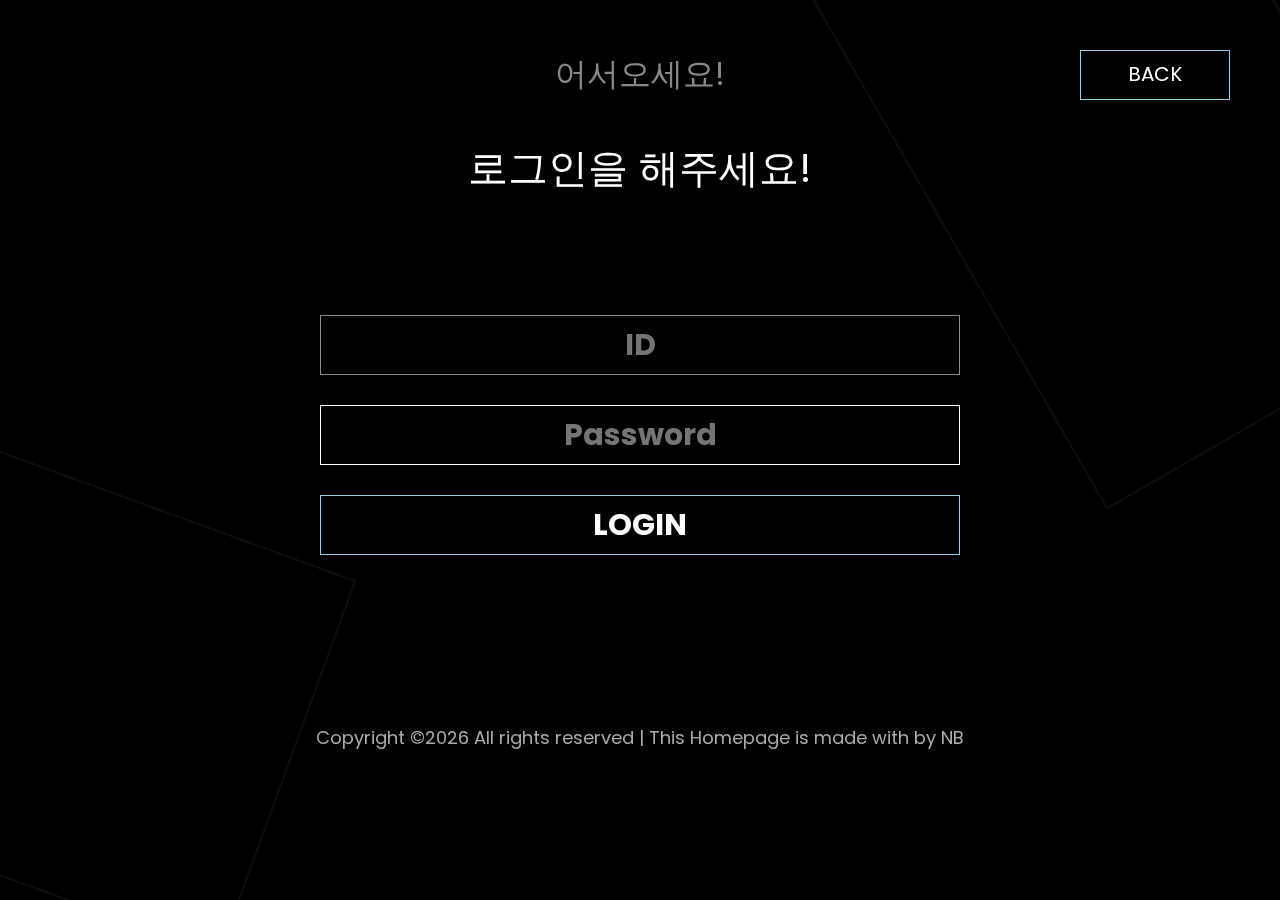
<file: templates/admin.html>
<!DOCTYPE html>
<html lnag="en">
<head>
	<title>I am NB</title>
	<meta charset="utf-8">

	<meta name="viewport" content="width=device-width, initial-scale=1, shrink-to-fit=no">
	<meta name="theme-color" content="#181818">
	
   	<meta name="apple-mobile-web-app-status-bar-style" content="black-translucent">
	<link rel="shortcut icon" href="../static/images/favicon.ico">
   	<link href="https://fonts.googleapis.com/css?family=Poppins:300,400,700" rel="stylesheet">	
   	<!-- 아이콘 -->
   	<link rel="stylesheet" href="https://use.fontawesome.com/releases/v5.8.2/css/all.css" integrity="sha384-oS3vJWv+0UjzBfQzYUhtDYW+Pj2yciDJxpsK1OYPAYjqT085Qq/1cq5FLXAZQ7Ay" crossorigin="anonymous">
   	<link rel="stylesheet" href="../static/css/open-iconic-bootstrap.min.css">
   	<link rel="stylesheet" href="../static/css/animate.css">
   	<link rel="stylesheet" href="../static/css/owl.carousel.min.css">
   	<link rel="stylesheet" href="../static/css/owl.theme.default.min.css">
   	<link rel="stylesheet" href="../static/css/magnific-popup.css">
   	<link rel="stylesheet" href="../static/css/aos.css">
   	<link rel="stylesheet" href="../static/css/ionicons.min.css">
   	<link rel="stylesheet" href="../static/css/bootstrap-datepicker.css">
   	<link rel="stylesheet" href="../static/css/jquery.timepicker.css">
   	<link rel="stylesheet" href="../static/css/flaticon.css">
   	<link rel="stylesheet" href="../static/css/icomoon.css">
   	<link rel="stylesheet" href="../static/css/style.css">
	<style>
		body {
			background-color: black;
		}
		.input_NB {
			position: relative;
			left: 50%;
			transform: translate(-50%, 0);
			font-size: 30px;
			font-weight: bold;
			margin: 15px;
			margin-left: 0;
			width: 50%;
			background-color: rgba(0,0,0,0);
			border: 1px solid white;
			height: 60px;
			color: white;
			text-align: center;
			transition: 0.6s;
		}
		.input_NB:focus {
			outline: none;
			border: 1px solid #8D8C90;
		}
		.submit_NB {
			cursor: pointer;
			border: 1px solid skyblue;
		}
		.submit_NB:hover {
			color: #0040FF;
		}
		.Copyright_NB {
			position: absolute;
			width: 100%;
			text-align: center;
			bottom: -200px;
			left: 50%;
			transform: translate(-50%, 0);
			color: #aaaaaa;
		}
		.NB_bar {
   			margin-top: 50px;
   			margin-bottom: 150px;
   			width: 100%;
   			height: 100px;
   			text-align: center;
   		}
   		.NB_logout {
   			position: absolute;
   			margin-right: 50px;
   			right: 0px;
   			top: 0px;
   			width: 150px;
   			height: 50px;
   			font-size: 20px;
   			color: white;
   			padding-top: 5px;
   			border: 1px solid skyblue;
   			background-color: rgba(0,0,0,0);
   		}
		@media screen and (max-width: 1024px) {
			.input_NB {
				position: relative;
				left: 50%;
				transform: translate(-50%, 0);
				font-size: 30px;
				font-weight: bold;
				margin: 15px;
				margin-left: 0px;
				width: 90%;
				background-color: rgba(0,0,0,0);
				border: 1px solid white;
				height: 60px;
				color: white;
				text-align: center;
				transition: 0.5s;
			}
			.NB_logout {
   				position: absolute;
   				right: 0px;
   				top: -40px;
   				width: 15%;
   				height: 9%;
   				margin: 2%;
   				text-align: center;
   				font-size: 20px;
   				color: white;
   				padding-top: 5px;
   				border: 1px solid skyblue;
   				background-color: rgba(0,0,0,0);
   			}
		}
	</style>
</head>
<body>
	<div class="NB_bar">
		<a href="/index" class="NB_logout">BACK</a>
		<h2 style="color: #888888">어서오세요!</h2><br><h1>로그인을 해주세요!</h1>
	</div>
	<form action="/login" method="POST">
		<input type="text" name="ID" class="input_NB" placeholder="ID" autofocus required autocomplete="off">
		<br>
		<input type="password" name="PW" class="input_NB" placeholder="Password" required>
		<br>
		<input type="submit" class="input_NB submit_NB" value="LOGIN">
	</form>
	<p class="Copyright_NB">Copyright &copy;<script>document.write(new Date().getFullYear());</script> All rights reserved | This Homepage is made with by NB</p>


	<script src="../static/js/jquery.min.js"></script>
   	<script src="../static/js/jquery-migrate-3.0.1.min.js"></script>
   	<!--NB JS-->
   	<script src="../static/js/NB.js"></script>
   	<!--OTHERS-->
   	<script src="../static/js/popper.min.js"></script>
   	<script src="../static/js/bootstrap.min.js"></script>
   	<script src="../static/js/jquery.easing.1.3.js"></script>
   	<script src="../static/js/jquery.waypoints.min.js"></script>
   	<script src="../static/js/jquery.stellar.min.js"></script>
   	<script src="../static/js/owl.carousel.min.js"></script>
   	<script src="../static/js/jquery.magnific-popup.min.js"></script>
   	<script src="../static/js/aos.js"></script>
   	<script src="../static/js/jquery.animateNumber.min.js"></script>
   	<script src="../static/js/scrollax.min.js"></script>
   	<script src="../static/js/bootstrap-datepicker.js"></script>
   	<script src="../static/js/jquery.timepicker.min.js"></script>
   	<script src="../static/js/main.js"></script>
</body>
</html>
</file>
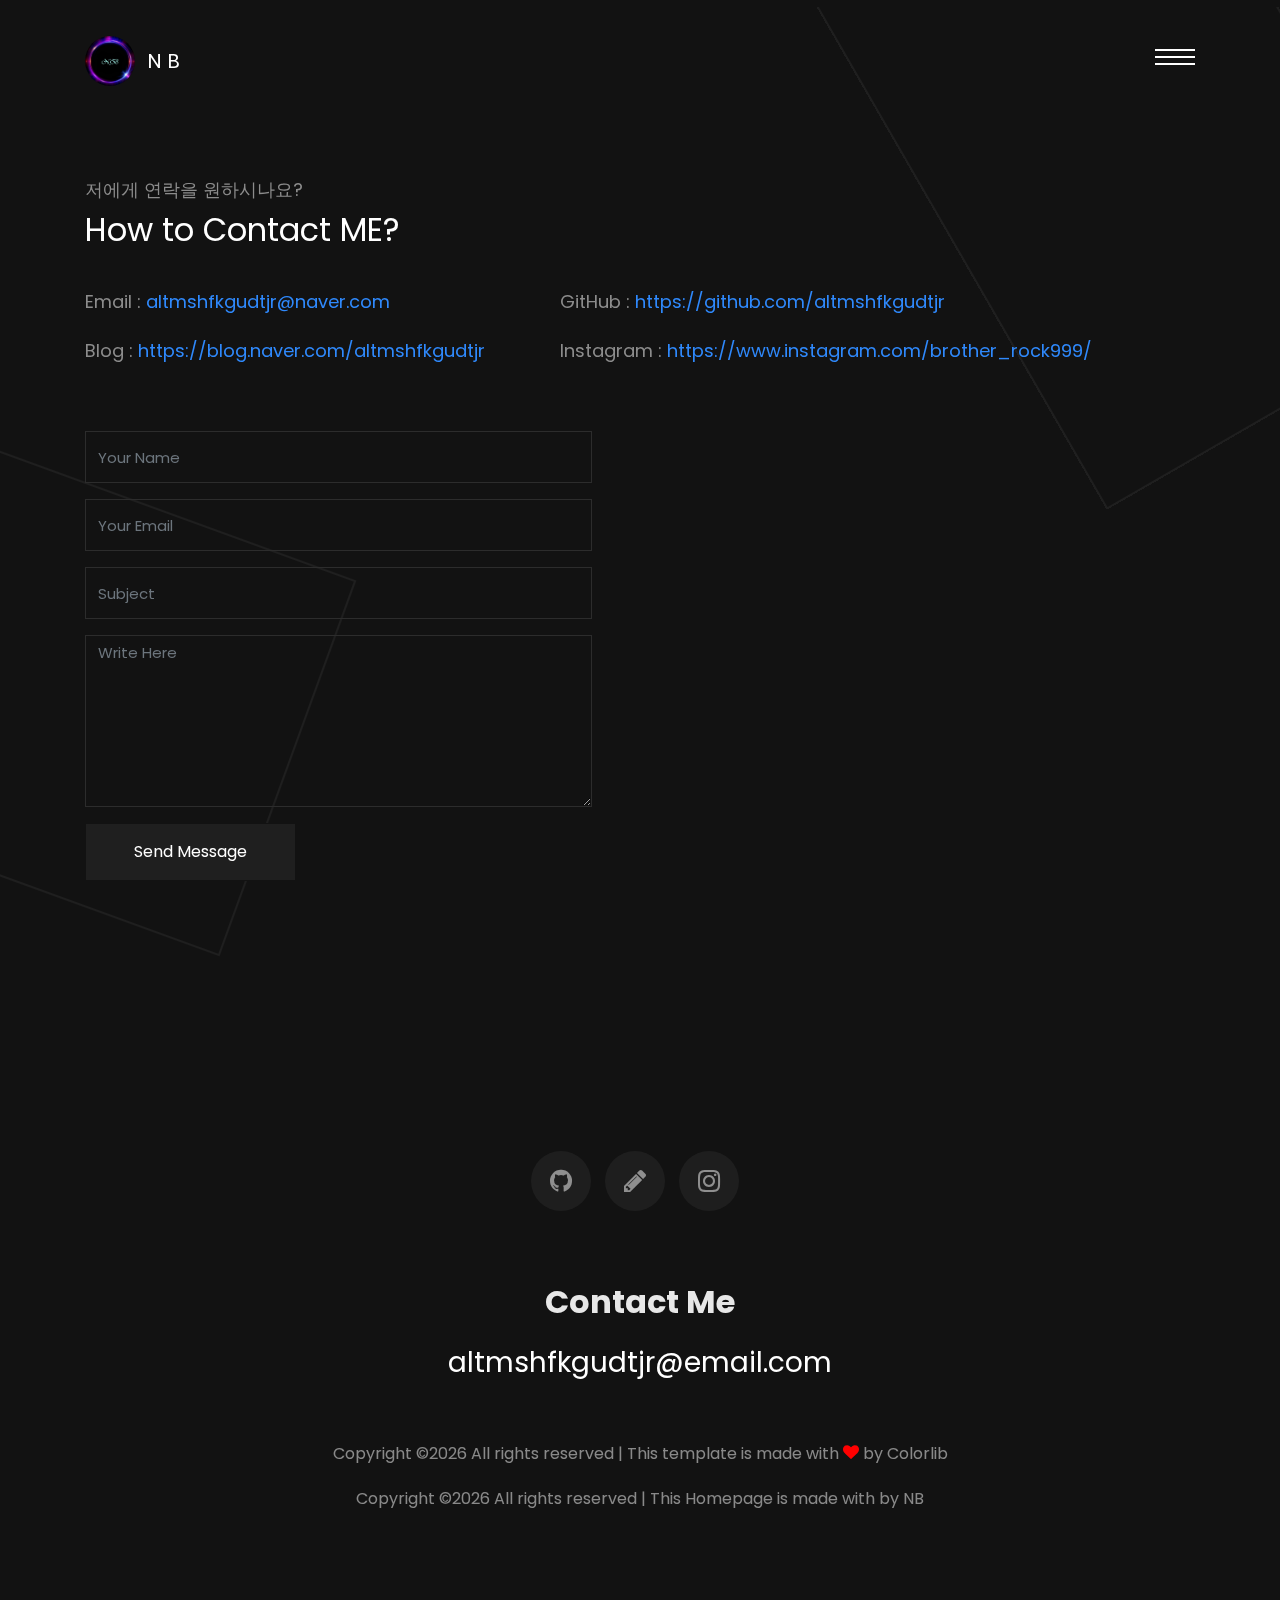
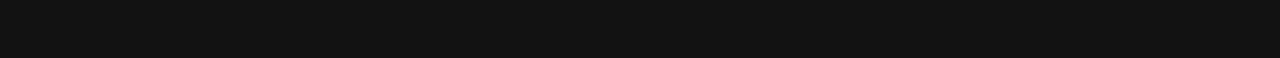
<file: templates/contact.html>
<!DOCTYPE html>
<html lang="en">
  <head>
    <title>I am NB</title>
    <meta charset="utf-8">
    <meta name="viewport" content="width=device-width, initial-scale=1, shrink-to-fit=no">

    <meta name="theme-color" content="#181818">
    <meta name="apple-mobile-web-app-status-bar-style" content="black-translucent">
    
    <link rel="shortcut icon" href="../static/images/favicon.ico">
    <link href="https://fonts.googleapis.com/css?family=Poppins:300,400,700" rel="stylesheet">
    <!-- 아이콘 -->
    <link rel="stylesheet" href="https://use.fontawesome.com/releases/v5.8.2/css/all.css" integrity="sha384-oS3vJWv+0UjzBfQzYUhtDYW+Pj2yciDJxpsK1OYPAYjqT085Qq/1cq5FLXAZQ7Ay" crossorigin="anonymous">

    <link rel="stylesheet" href="../static/css/open-iconic-bootstrap.min.css">
    <link rel="stylesheet" href="../static/css/animate.css">
    
    <link rel="stylesheet" href="../static/css/owl.carousel.min.css">
    <link rel="stylesheet" href="../static/css/owl.theme.default.min.css">
    <link rel="stylesheet" href="../static/css/magnific-popup.css">

    <link rel="stylesheet" href="../static/css/aos.css">

    <link rel="stylesheet" href="../static/css/ionicons.min.css">

    <link rel="stylesheet" href="../static/css/bootstrap-datepicker.css">
    <link rel="stylesheet" href="../static/css/jquery.timepicker.css">

    
    <link rel="stylesheet" href="../static/css/flaticon.css">
    <link rel="stylesheet" href="../static/css/icomoon.css">
    <link rel="stylesheet" href="../static/css/style.css">
  </head>
  <body>

    <div class="KW_progressContainer">
      <div class="KW_progressBar">

      </div>
    </div>
    <div class="page">
    <nav id="colorlib-main-nav" role="navigation">
      <a href="#" class="js-colorlib-nav-toggle colorlib-nav-toggle active"><i></i></a>
      <div class="js-fullheight colorlib-table">
      	<div class="img" style="background-image: url(../static/images/author-2.jpg);"></div>
        <div class="colorlib-table-cell js-fullheight">
          <div class="row no-gutters">
            <div class="col-md-12 text-center">
              <h1 class="mb-4"><a href="/index" class="logo">NB</a></h1>
              <ul>
                <li><a href="/index"><span><small>01</small>Home</span></a></li>
                <li><a href="/about"><span><small>02</small>Resume</span></a></li>
                <li><a href="/services"><span><small>03</small>Services</span></a></li>
                <li><a href="/portfolio"><span><small>04</small>Portfolio</span></a></li>
                <li class="active"><a href="/contact"><span><small>05</small>Contact</span></a></li>
              </ul>
            </div>
          </div>
        </div>
      </div>
    </nav>
    
    <div id="colorlib-page">
      <header>
        <div class="container">
          <div class="row">
            <div class="col-md-12">
              <div class="colorlib-navbar-brand">
                <a class="colorlib-logo" href="/index"><span class="logo-img" style="background-image: url(../static/images/person_1.jpg);"></span>NB</a>
              </div>
              <a href="#" class="js-colorlib-nav-toggle colorlib-nav-toggle"><i></i></a>
            </div>
          </div>
        </div>
      </header>

      <section class="ftco-section contact-section">
        <div class="container mt-5">
          <div class="row d-flex mb-5 contact-info">
            <div class="col-md-12 mb-4">
              <span>저에게 연락을 원하시나요?</span>
              <h2>How to Contact ME?</h2>
            </div>
            <div class="w-100"></div>
            <div class="col-md-5">
              <p><span>Email : </span> <a href="mailto:altmshfkgudtjr@naver.com" target="_blank">altmshfkgudtjr@naver.com</a></p>
            </div>
            <div class="col-md-5">
              <p><span>GitHub : </span> <a href="https://github.com/altmshfkgudtjr" target="_blank">https://github.com/altmshfkgudtjr</a></p>
            </div>
            <div class="col-md-5">
              <p><span>Blog : </span> <a href="https://blog.naver.com/altmshfkgudtjr" target="_blank">https://blog.naver.com/altmshfkgudtjr</a></p>
            </div>
            <div class="col-md-6">
              <p><span>Instagram : </span> <a href="https://www.instagram.com/brother_rock999/" target="_blank">https://www.instagram.com/brother_rock999/</a></p>
            </div>
          </div>
          <div class="row block-9">
            <div class="col-md-6 pr-md-5">
              <form>
                <div class="form-group">
                  <input type="text" class="form-control" placeholder="Your Name">
                </div>
                <div class="form-group">
                  <input type="text" class="form-control" placeholder="Your Email">
                </div>
                <div class="form-group">
                  <input type="text" class="form-control" placeholder="Subject" id="send_message_title">
                </div>
                <div class="form-group">
                  <textarea name="body" cols="30" rows="7" class="form-control" placeholder="Write Here" id="send_message_body"></textarea>
                </div>
                <div class="form-group">
                  <input type="submit" value="Send Message" class="btn btn-primary py-3 px-5" onclick="modakbul_git_mail();">
                </div>
              </form>
            
            </div>
          </div>
        </div>
      </section>
      
      <footer class="ftco-footer ftco-bg-dark ftco-section">
        <div class="container">
          <div class="row mb-5 justify-content-center">
            <div class="col-md-5 text-center">
              <div class="ftco-footer-widget mb-5">
                <ul class="ftco-footer-social list-unstyled">
                  <li><a href="https://github.com/altmshfkgudtjr" target="_blank"><span class="icon-github"></span></a></li>
                  <li><a href="https://blog.naver.com/altmshfkgudtjr" target="_blank"><span class="icon-pencil"></span></a></li>
                  <li><a href="https://www.instagram.com/brother_rock999/" target="_blank"><span class="icon-instagram"></span></a></li>
                </ul>
              </div>
              <div class="ftco-footer-widget">
                <h2 class="mb-3">Contact Me</h2>
                <p class="h3 email"><a href="#">altmshfkgudtjr@email.com</a></p>
              </div>
            </div>
          </div>
          <div class="row">
            <div class="col-md-12 text-center">

              <p><!-- Link back to Colorlib can't be removed. Template is licensed under CC BY 3.0. -->
      Copyright &copy;<script>document.write(new Date().getFullYear());</script> All rights reserved | This template is made with <i class="icon-heart" aria-hidden="true" style="color: red;"></i> by <a href="https://colorlib.com" target="_blank">Colorlib</a>
      <!-- Link back to Colorlib can't be removed. Template is licensed under CC BY 3.0. --></p>
      <p><!-- Link back to Colorlib can't be removed. Template is licensed under CC BY 3.0. -->
      Copyright &copy;<script>document.write(new Date().getFullYear());</script> All rights reserved | This Homepage is made with by NB
      <!-- Link back to Colorlib can't be removed. Template is licensed under CC BY 3.0. --></p>
            </div>
          </div>
        </div>
      </footer>

      <!-- loader -->
      <div id="ftco-loader" class="show fullscreen"><svg class="circular" width="48px" height="48px"><circle class="path-bg" cx="24" cy="24" r="22" fill="none" stroke-width="4" stroke="#eeeeee"/><circle class="path" cx="24" cy="24" r="22" fill="none" stroke-width="4" stroke-miterlimit="10" stroke="#F96D00"/></svg></div>

      </div>

    </div>


    <script src="../static/js/jquery.min.js"></script>
    <script src="../static/js/jquery-migrate-3.0.1.min.js"></script>
    <!--NB JS-->
    <script src="../static/js/NB.js"></script>
    <!--OTHERS-->
    <script src="../static/js/popper.min.js"></script>
    <script src="../static/js/bootstrap.min.js"></script>
    <script src="../static/js/jquery.easing.1.3.js"></script>
    <script src="../static/js/jquery.waypoints.min.js"></script>
    <script src="../static/js/jquery.stellar.min.js"></script>
    <script src="../static/js/owl.carousel.min.js"></script>
    <script src="../static/js/jquery.magnific-popup.min.js"></script>
    <script src="../static/js/aos.js"></script>
    <script src="../static/js/jquery.animateNumber.min.js"></script>
    <script src="../static/js/scrollax.min.js"></script>
    <script src="../static/js/bootstrap-datepicker.js"></script>
    <script src="../static/js/jquery.timepicker.min.js"></script>
    <script src="../static/js/main.js"></script>
    <script>
      //send_message
      //Send mail function
      function modakbul_git_mail() {
        let title = $('#send_message_title').val();
        let body = $('#send_message_body').val();
        window.open('mailto:altmshfkgudtjr@naver.com?subject='+title+'&body='+body);
        //window.open('mailto:shin10256@gmail.com');
      }
    </script>
  </body>
</html>
</file>
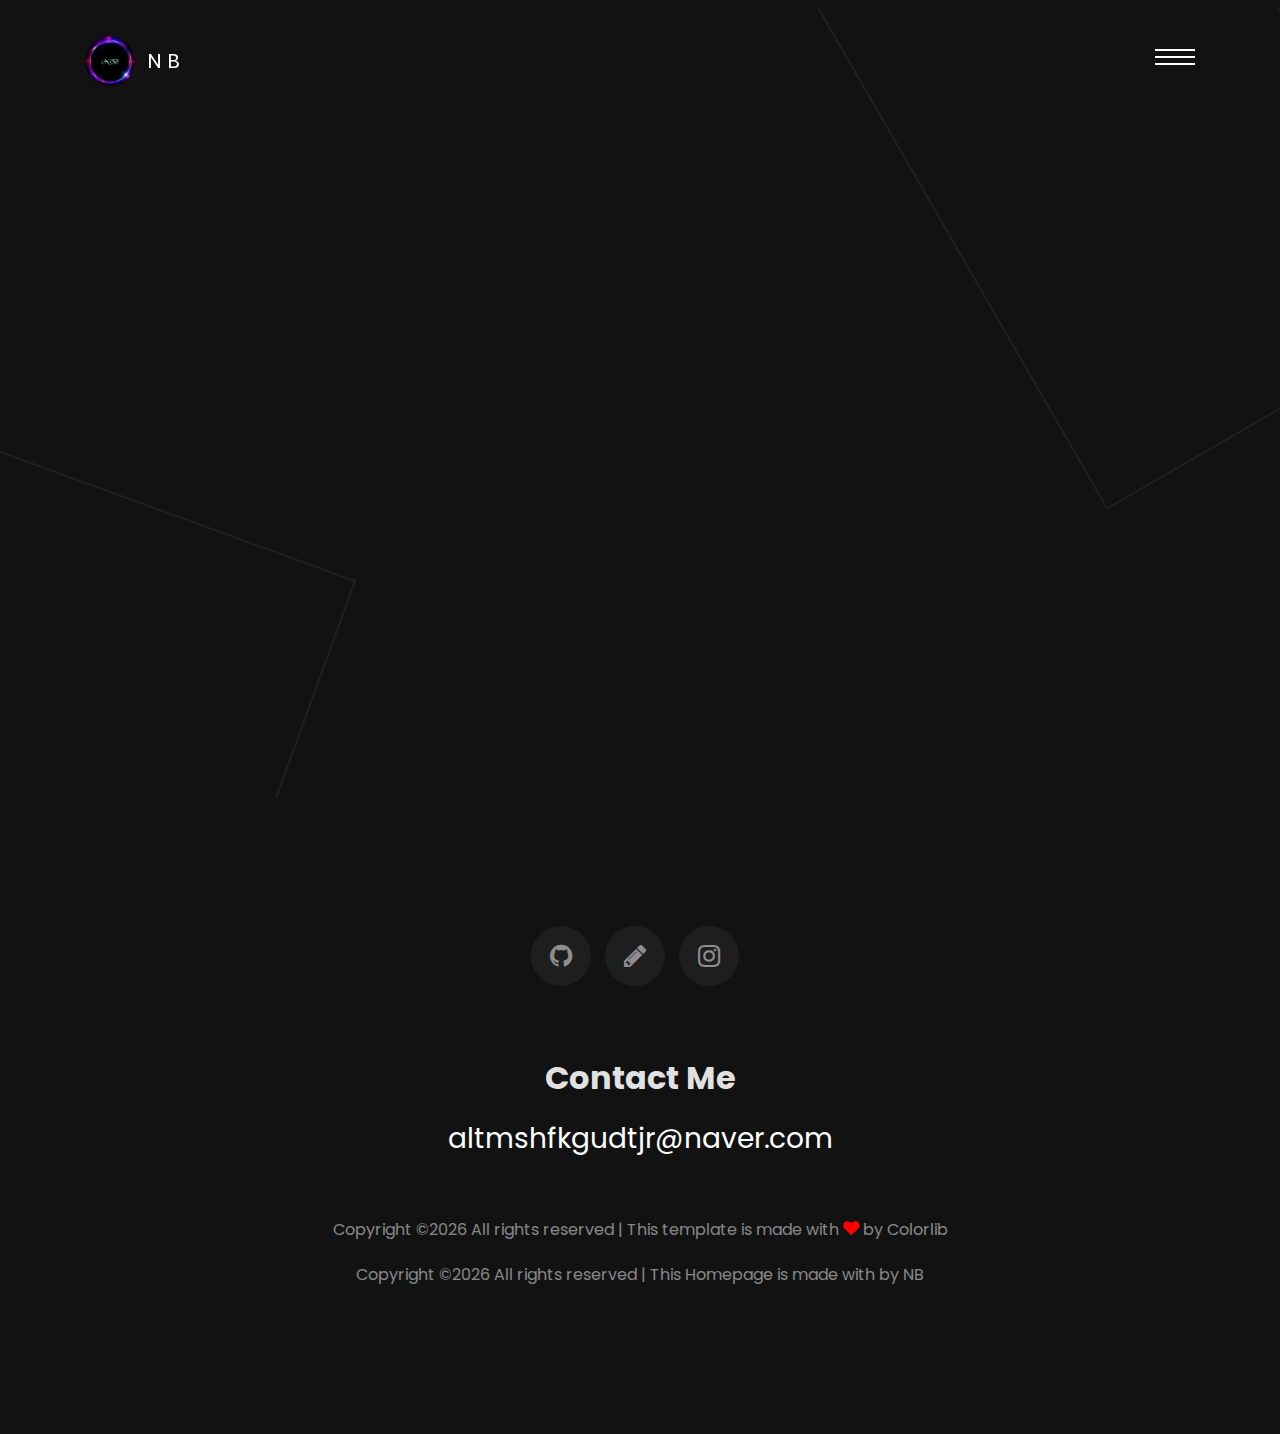
<file: templates/services.html>
<!DOCTYPE html>
<html lang="en">
  <head>
    <title>I am NB</title>
    <meta charset="utf-8">
    <meta name="viewport" content="width=device-width, initial-scale=1, shrink-to-fit=no">

    <meta name="theme-color" content="#181818">
    <meta name="apple-mobile-web-app-status-bar-style" content="black-translucent">
    
    <link rel="shortcut icon" href="../static/images/favicon.ico">
    <link href="https://fonts.googleapis.com/css?family=Poppins:300,400,700" rel="stylesheet">
    <!-- 아이콘 -->
    <link rel="stylesheet" href="https://use.fontawesome.com/releases/v5.8.2/css/all.css" integrity="sha384-oS3vJWv+0UjzBfQzYUhtDYW+Pj2yciDJxpsK1OYPAYjqT085Qq/1cq5FLXAZQ7Ay" crossorigin="anonymous">

    <link rel="stylesheet" href="../static/css/open-iconic-bootstrap.min.css">
    <link rel="stylesheet" href="../static/css/animate.css">
    
    <link rel="stylesheet" href="../static/css/owl.carousel.min.css">
    <link rel="stylesheet" href="../static/css/owl.theme.default.min.css">
    <link rel="stylesheet" href="../static/css/magnific-popup.css">

    <link rel="stylesheet" href="../static/css/aos.css">

    <link rel="stylesheet" href="../static/css/ionicons.min.css">

    <link rel="stylesheet" href="../static/css/bootstrap-datepicker.css">
    <link rel="stylesheet" href="../static/css/jquery.timepicker.css">

    
    <link rel="stylesheet" href="../static/css/flaticon.css">
    <link rel="stylesheet" href="../static/css/icomoon.css">
    <link rel="stylesheet" href="../static/css/style.css">
  </head>
  <body>

    <div class="KW_progressContainer">
      <div class="KW_progressBar">
      </div>
    </div>
    <div class="page">
    <nav id="colorlib-main-nav" role="navigation">
      <a href="#" class="js-colorlib-nav-toggle colorlib-nav-toggle active"><i></i></a>
      <div class="js-fullheight colorlib-table">
      	<div class="img" style="background-image: url(../static/images/author-2.jpg);"></div>
        <div class="colorlib-table-cell js-fullheight">
          <div class="row no-gutters">
            <div class="col-md-12 text-center">
              <h1 class="mb-4"><a href="/index" class="logo">NB</a></h1>
              <ul>
                <li><a href="/index"><span><small>01</small>Home</span></a></li>
                <li><a href="/about"><span><small>02</small>Resume</span></a></li>
                <li class="active"><a href="/services"><span><small>03</small>Services</span></a></li>
                <li><a href="/portfolio"><span><small>04</small>Portfolio</span></a></li>
                <li><a href="/contact"><span><small>05</small>Contact</span></a></li>
              </ul>
            </div>
          </div>
        </div>
      </div>
    </nav>
    
    <div id="colorlib-page">
      <header>
        <div class="container">
          <div class="row">
            <div class="col-md-12">
              <div class="colorlib-navbar-brand">
                <a class="colorlib-logo" href="/index"><span class="logo-img" style="background-image: url(../static/images/person_1.jpg);"></span>NB</a>
              </div>
              <a href="#" class="js-colorlib-nav-toggle colorlib-nav-toggle"><i></i></a>
            </div>
          </div>
        </div>
      </header>

      <section class="ftco-section">
        <div class="container mt-5">
          <div class="row justify-content-center mb-5 pb-5">
            <div class="col-md-7 text-center heading-section ftco-animate">
              <span>어떤 일을 할까요?</span>
              <h2>My services</h2>
            </div>
          </div>
          <div class="row">
            <div class="col-md-4 d-flex align-self-stretch ftco-animate">
              <div class="media block-6 services p-3 py-4 d-block text-center">
                <div class="icon mb-3"><span class="icon-android"></span></div>
                <div class="media-body">
                  <h3 class="heading">Kotlin</h3>
                  <h3 class="heading">Android App Programming</h3>
                  <h3 class="heading">Mobile App design</h3>
                </div>
              </div>      
            </div>
            <div class="col-md-4 d-flex align-self-stretch ftco-animate">
              <div class="media block-6 services p-3 py-4 d-block text-center">
                <div class="icon mb-3"><span class="icon-gears"></span></div>
                <div class="media-body">
                  <h3 class="heading">Python</h3>
                  <h3 class="heading">Make Web Crawler</h3>
                  <h3 class="heading">BS/Selenium</h3>
                </div>
              </div>      
            </div>
            <div class="col-md-4 d-flex align-self-stretch ftco-animate">
              <div class="media block-6 services p-3 py-4 d-block text-center">
                <div class="icon mb-3"><span class="icon-code"></span></div>
                <div class="media-body">
                  <h3 class="heading">HTML/CSS</h3>
                  <h3 class="heading">Front-End Programming</h3>
                  <h3 class="heading">Reactive Web Design</h3>
                </div>
              </div>    
            </div>
          </div>
        </div>
      </section>
      
      <footer class="ftco-footer ftco-bg-dark ftco-section">
        <div class="container">
          <div class="row mb-5 justify-content-center">
            <div class="col-md-5 text-center">
              <div class="ftco-footer-widget mb-5">
                <ul class="ftco-footer-social list-unstyled">
                  <li><a href="https://github.com/altmshfkgudtjr" target="_blank"><span class="icon-github"></span></a></li>
                  <li><a href="https://blog.naver.com/altmshfkgudtjr" target="_blank"><span class="icon-pencil"></span></a></li>
                  <li><a href="https://www.instagram.com/brother_rock999/" target="_blank"><span class="icon-instagram"></span></a></li>
                </ul>
              </div>
              <div class="ftco-footer-widget">
                <h2 class="mb-3">Contact Me</h2>
                <p class="h3 email"><a href="/contact">altmshfkgudtjr@naver.com</a></p>
              </div>
            </div>
          </div>
          <div class="row">
            <div class="col-md-12 text-center">

              <p><!-- Link back to Colorlib can't be removed. Template is licensed under CC BY 3.0. -->
      Copyright &copy;<script>document.write(new Date().getFullYear());</script> All rights reserved | This template is made with <i class="icon-heart" aria-hidden="true" style="color: red;"></i> by <a href="https://colorlib.com" target="_blank">Colorlib</a>
      <!-- Link back to Colorlib can't be removed. Template is licensed under CC BY 3.0. --></p>
      <p><!-- Link back to Colorlib can't be removed. Template is licensed under CC BY 3.0. -->
      Copyright &copy;<script>document.write(new Date().getFullYear());</script> All rights reserved | This Homepage is made with by NB
      <!-- Link back to Colorlib can't be removed. Template is licensed under CC BY 3.0. --></p>
            </div>
          </div>
        </div>
      </footer>

      <!-- loader -->
      <div id="ftco-loader" class="show fullscreen"><svg class="circular" width="48px" height="48px"><circle class="path-bg" cx="24" cy="24" r="22" fill="none" stroke-width="4" stroke="#eeeeee"/><circle class="path" cx="24" cy="24" r="22" fill="none" stroke-width="4" stroke-miterlimit="10" stroke="#F96D00"/></svg></div>

      </div>

    </div>


    <script src="../static/js/jquery.min.js"></script>
    <script src="../static/js/jquery-migrate-3.0.1.min.js"></script>
    <!--NB JS-->
    <script src="../static/js/NB.js"></script>
    <!--OTHERS-->
    <script src="../static/js/popper.min.js"></script>
    <script src="../static/js/bootstrap.min.js"></script>
    <script src="../static/js/jquery.easing.1.3.js"></script>
    <script src="../static/js/jquery.waypoints.min.js"></script>
    <script src="../static/js/jquery.stellar.min.js"></script>
    <script src="../static/js/owl.carousel.min.js"></script>
    <script src="../static/js/jquery.magnific-popup.min.js"></script>
    <script src="../static/js/aos.js"></script>
    <script src="../static/js/jquery.animateNumber.min.js"></script>
    <script src="../static/js/scrollax.min.js"></script>
    <script src="../static/js/bootstrap-datepicker.js"></script>
    <script src="../static/js/jquery.timepicker.min.js"></script>
    <script src="../static/js/main.js"></script>
    
  </body>
</html>
</file>
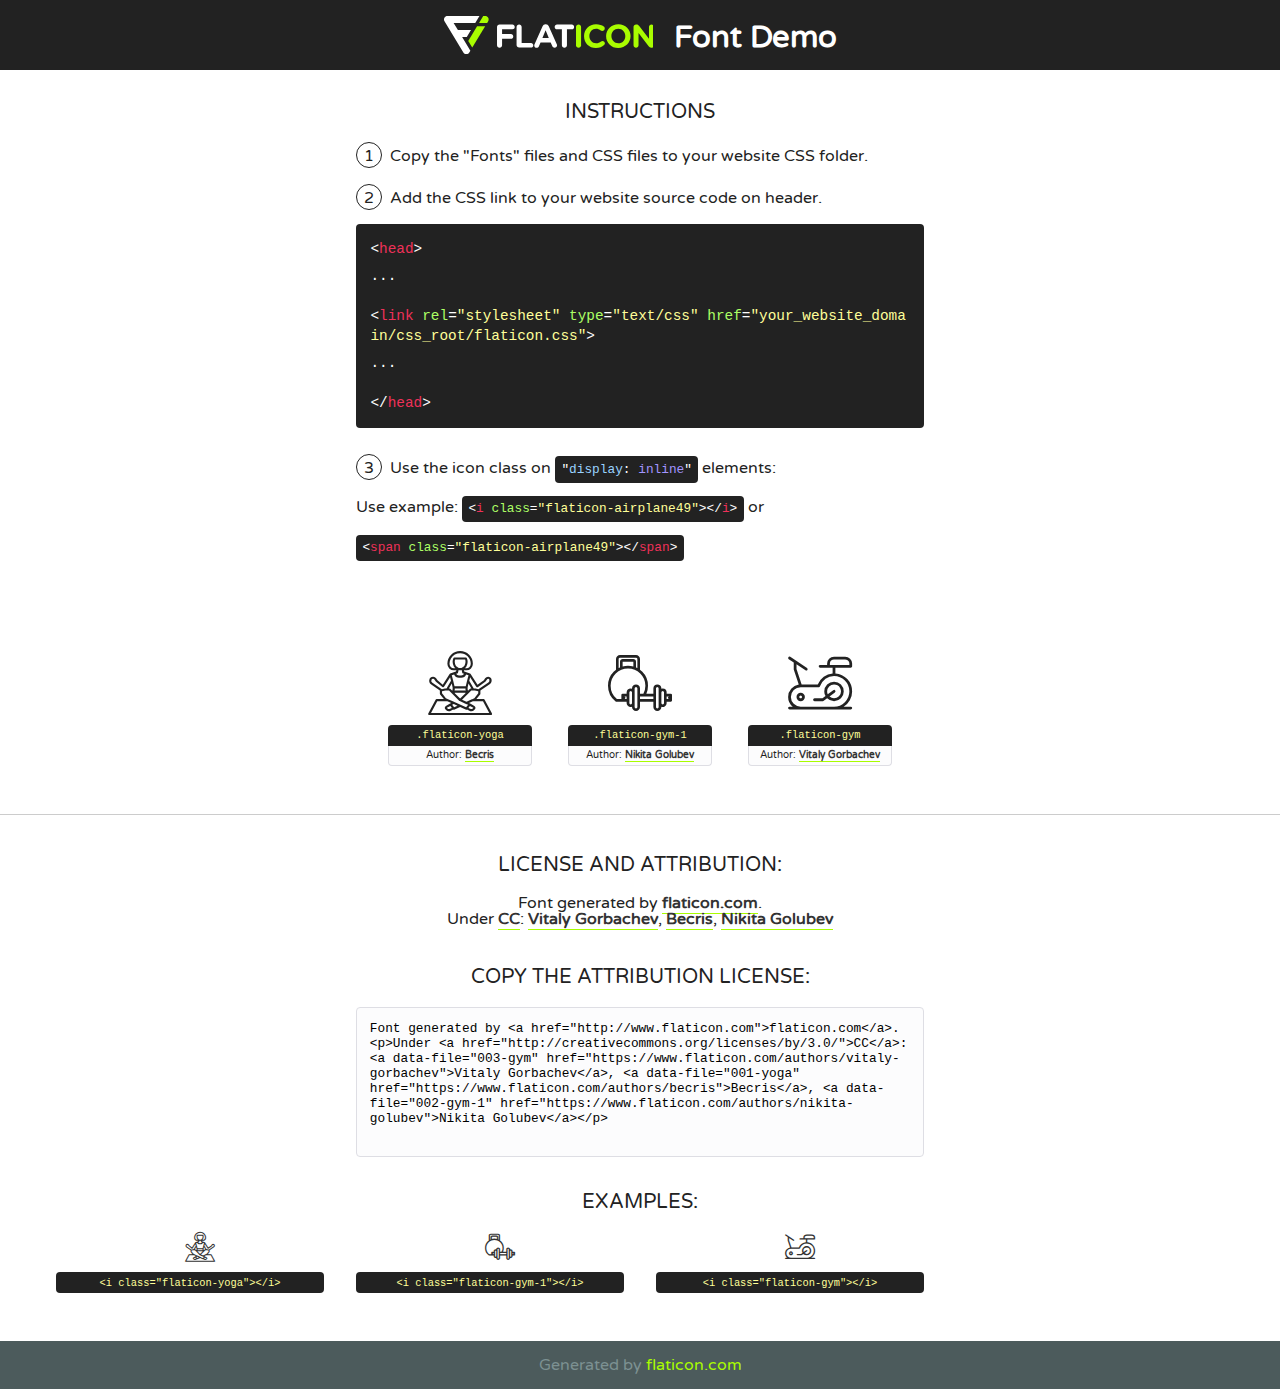
<file: static/fonts/flaticon/font/flaticon.html>
<!DOCTYPE html>
<!--
  Flaticon icon font: Flaticon
  Creation date: 23/07/2018 14:52
-->
<html>
<!DOCTYPE html>
<html>

<head>
    <title>Flaticon WebFont</title>
    <link href="http://fonts.googleapis.com/css?family=Varela+Round" rel="stylesheet" type="text/css" />
    <link rel="stylesheet" type="text/css" href="flaticon.css">
    <meta charset="UTF-8">
    <style>
    html, body, div, span, applet, object, iframe,
    h1, h2, h3, h4, h5, h6, p, blockquote, pre,
    a, abbr, acronym, address, big, cite, code,
    del, dfn, em, img, ins, kbd, q, s, samp,
    small, strike, strong, sub, sup, tt, var,
    b, u, i, center,
    dl, dt, dd, ol, ul, li,
    fieldset, form, label, legend,
    table, caption, tbody, tfoot, thead, tr, th, td,
    article, aside, canvas, details, embed, 
    figure, figcaption, footer, header, hgroup, 
    menu, nav, output, ruby, section, summary,
    time, mark, audio, video {
        margin: 0;
        padding: 0;
        border: 0;
        font-size: 100%;
        font: inherit;
        vertical-align: baseline;
    }
    /* HTML5 display-role reset for older browsers */
    article, aside, details, figcaption, figure, 
    footer, header, hgroup, menu, nav, section {
        display: block;
    }
    body {
        line-height: 1;
    }
    ol, ul {
        list-style: none;
    }
    blockquote, q {
        quotes: none;
    }
    blockquote:before, blockquote:after,
    q:before, q:after {
        content: '';
        content: none;
    }
    table {
        border-collapse: collapse;
        border-spacing: 0;
    }
    body {
        font-family: 'Varela Round', Helvetica, Arial, sans-serif;
        font-size: 16px;
        color: #222;
    }
    a {
        color: #333;
        border-bottom: 1px solid #a9fd00;
        font-weight: bold;
        text-decoration: none;
    }
    * {
        -moz-box-sizing: border-box;
        -webkit-box-sizing: border-box;
        box-sizing: border-box;
        margin: 0;
        padding: 0;
    }
    [class^="flaticon-"]:before, [class*=" flaticon-"]:before, [class^="flaticon-"]:after, [class*=" flaticon-"]:after {
        font-family: Flaticon;
        font-size: 30px;
        font-style: normal;
        margin-left: 20px;
        color: #333;
    }
    .wrapper {
        max-width: 600px;
        margin: auto;
        padding: 0 1em;
    }
    .title {
        font-size: 1.25em;
        text-align: center;
        margin-bottom: 1em;
        text-transform: uppercase;
    }
    header {
        text-align: center;
        background-color: #222;
        color: #fff;
        padding: 1em;
    }
    header .logo {
        width: 210px;
        height: 38px;
        display: inline-block;
        vertical-align: middle;
        margin-right: 1em;
        border: none;
    }
    header strong {
        font-size: 1.95em;
        font-weight: bold;
        vertical-align: middle;
        margin-top: 5px;
        display: inline-block;
    }
    .demo {
        margin: 2em auto;
        line-height: 1.25em;
    }
    .demo ul li {
        margin-bottom: 1em;
    }
    .demo ul li .num {
        color: #222;
        border-radius: 20px;
        display: inline-block;
        width: 26px;
        padding: 3px;
        height: 26px;
        text-align: center;
        margin-right: 0.5em;
        border: 1px solid #222;
    }
    .demo ul li code {
        background-color: #222;
        border-radius: 4px;
        padding: 0.25em 0.5em;
        display: inline-block;
        color: #fff;
        font-family: Consolas,Monaco,Lucida Console,Liberation Mono,DejaVu Sans Mono,Bitstream Vera Sans Mono,Courier New, monospace;
        font-weight: lighter;
        margin-top: 1em;
        font-size: 0.8em;
        word-break: break-all;
    }
    .demo ul li code.big {
        padding: 1em;
        font-size: 0.9em;
    }
    .demo ul li code .red {
        color: #EF3159;
    }
    .demo ul li code .green {
        color: #ACFF65;
    }
    .demo ul li code .yellow {
        color: #FFFF99;
    }
    .demo ul li code .blue {
        color: #99D3FF;
    }
    .demo ul li code .purple {
        color: #A295FF;
    }
    .demo ul li code .dots {
        margin-top: 0.5em;
        display: block;
    }
    #glyphs {
        border-bottom: 1px solid #ccc;
        padding: 2em 0;
        text-align: center;
    }
    .glyph {
        display: inline-block;
        width: 9em;
        margin: 1em;
        text-align: center;
        vertical-align: top;
        background: #FFF;
    }
    .glyph .glyph-icon {
        padding: 10px;
        display: block;
        font-family:"Flaticon";
        font-size: 64px;
        line-height: 1;
    }
    .glyph .glyph-icon:before {
        font-size: 64px;
        color: #222;
        margin-left: 0;
    }
    .class-name {
        font-size: 0.65em;
        background-color: #222;
        color: #fff;
        border-radius: 4px 4px 0 0;
        padding: 0.5em;
        color: #FFFF99;
        font-family: Consolas,Monaco,Lucida Console,Liberation Mono,DejaVu Sans Mono,Bitstream Vera Sans Mono,Courier New, monospace;
    }
    .author-name {
        font-size: 0.6em;
        background-color: #fcfcfd;
        border: 1px solid #DEDEE4;
        border-top: 0;
        border-radius: 0 0 4px 4px;
        padding: 0.5em;
    }
    .class-name:last-child {
        font-size: 10px;
        color:#888;
    }
    .class-name:last-child a {
        font-size: 10px;
        color:#555;
    }
    .class-name:last-child a:hover {
        color:#a9fd00;
    }
    .glyph > input {
        display: block;
        width: 100px;
        margin: 5px auto;
        text-align: center;
        font-size: 12px;
        cursor: text;
    }
    .glyph > input.icon-input {
        font-family:"Flaticon";
        font-size: 16px;
        margin-bottom: 10px;
    }
    .attribution .title {
        margin-top: 2em;
    }
    .attribution textarea {
        background-color: #fcfcfd;
        padding: 1em;
        border: none;
        box-shadow: none;
        border: 1px solid #DEDEE4;
        border-radius: 4px;
        resize: none;
        width: 100%;
        height: 150px;
        font-size: 0.8em;
        font-family: Consolas,Monaco,Lucida Console,Liberation Mono,DejaVu Sans Mono,Bitstream Vera Sans Mono,Courier New, monospace;
        -webkit-appearance: none;
    }
    .iconsuse {
        margin: 2em auto;
        text-align: center;
        max-width: 1200px;
    }
    .iconsuse:after {
        content: '';
        display: table;
        clear: both;
    }
    .iconsuse .image {
        float: left;
        width: 25%;
        padding: 0 1em;
    }
    .iconsuse .image p {
        margin-bottom: 1em;
    }
    .iconsuse .image span {
        display: block;
        font-size: 0.65em;
        background-color: #222;
        color: #fff;
        border-radius: 4px;
        padding: 0.5em;
        color: #FFFF99;
        margin-top: 1em;
        font-family: Consolas,Monaco,Lucida Console,Liberation Mono,DejaVu Sans Mono,Bitstream Vera Sans Mono,Courier New, monospace;
    }
    #footer {
        text-align: center;
        background-color: #4C5B5C;
        color: #7c9192;
        padding: 1em;
    }
    #footer a {
        border: none;
        color: #a9fd00;
        font-weight: normal;
    }
    @media (max-width: 960px) {
        .iconsuse .image {
            width: 50%;
        }
    }
    @media (max-width: 560px) {
        .iconsuse .image {
            width: 100%;
        }
    }
    </style>
</head>

<body class="characters-off">

    <header>
        <a href="http://www.flaticon.com" target="_blank" class="logo">
            <svg version="1.1" xmlns="http://www.w3.org/2000/svg" xmlns:xlink="http://www.w3.org/1999/xlink" xmlns:a="http://ns.adobe.com/AdobeSVGViewerExtensions/3.0/" viewBox="0 0 560.875 102.036" enable-background="new 0 0 560.875 102.036" xml:space="preserve">
                <defs>
                </defs>
                <g>
                    <g class="letters">
                        <path fill="#ffffff" d="M141.596,29.675c0-3.777,2.985-6.767,6.764-6.767h34.438c3.426,0,6.15,2.728,6.15,6.15
                        c0,3.43-2.724,6.149-6.15,6.149h-27.674v13.091h23.719c3.429,0,6.151,2.724,6.151,6.15c0,3.43-2.723,6.149-6.151,6.149h-23.719
                        v17.574c0,3.773-2.986,6.761-6.764,6.761c-3.779,0-6.764-2.989-6.764-6.761V29.675z"></path>
                        <path fill="#ffffff" d="M193.844,29.149c0-3.781,2.985-6.767,6.764-6.767c3.776,0,6.763,2.985,6.763,6.767v42.957h25.039
                        c3.426,0,6.149,2.726,6.149,6.153c0,3.425-2.723,6.15-6.149,6.15h-31.802c-3.779,0-6.764-2.986-6.764-6.768V29.149z"></path>
                        <path fill="#ffffff" d="M241.891,75.71l21.438-48.407c1.492-3.341,4.215-5.357,7.906-5.357h0.792
                        c3.686,0,6.323,2.017,7.815,5.357l21.439,48.407c0.436,0.967,0.701,1.845,0.701,2.723c0,3.602-2.809,6.501-6.414,6.501
                        c-3.161,0-5.269-1.845-6.499-4.655l-4.132-9.661h-27.059l-4.301,10.102c-1.144,2.631-3.426,4.214-6.237,4.214
                        c-3.517,0-6.24-2.81-6.24-6.325C241.1,77.64,241.451,76.677,241.891,75.71z M279.932,58.666l-8.521-20.297l-8.526,20.297H279.932
                        z"></path>
                        <path fill="#ffffff" d="M314.864,35.387H301.86c-3.429,0-6.239-2.813-6.239-6.238c0-3.429,2.811-6.24,6.239-6.24h39.533
                        c3.426,0,6.237,2.811,6.237,6.24c0,3.425-2.811,6.238-6.237,6.238h-13.001v42.785c0,3.773-2.99,6.761-6.764,6.761
                        c-3.779,0-6.764-2.989-6.764-6.761V35.387z"></path>
                        <path fill="#A9FD00" d="M352.615,29.149c0-3.781,2.985-6.767,6.767-6.767c3.774,0,6.761,2.985,6.761,6.767v49.024
                        c0,3.773-2.987,6.761-6.761,6.761c-3.781,0-6.767-2.989-6.767-6.761V29.149z"></path>
                        <path fill="#A9FD00" d="M374.132,53.836v-0.179c0-17.481,13.178-31.801,32.065-31.801c9.22,0,15.459,2.458,20.557,6.238
                        c1.402,1.054,2.637,2.985,2.637,5.357c0,3.692-2.985,6.59-6.681,6.59c-1.845,0-3.071-0.702-4.044-1.319
                        c-3.776-2.813-7.729-4.393-12.562-4.393c-10.364,0-17.831,8.611-17.831,19.154v0.173c0,10.542,7.291,19.329,17.831,19.329
                        c5.715,0,9.492-1.756,13.359-4.834c1.049-0.874,2.458-1.491,4.039-1.491c3.429,0,6.325,2.813,6.325,6.236
                        c0,2.106-1.056,3.78-2.282,4.834c-5.539,4.834-12.036,7.733-21.878,7.733C387.572,85.464,374.132,71.493,374.132,53.836z"></path>
                        <path fill="#A9FD00" d="M433.009,53.836v-0.179c0-17.481,13.79-31.801,32.766-31.801c18.981,0,32.592,14.143,32.592,31.628v0.173
                        c0,17.483-13.785,31.807-32.769,31.807C446.625,85.464,433.009,71.32,433.009,53.836z M484.224,53.836v-0.179
                        c0-10.539-7.725-19.326-18.626-19.326c-10.893,0-18.449,8.611-18.449,19.154v0.173c0,10.542,7.73,19.329,18.626,19.329
                        C476.676,72.986,484.224,64.378,484.224,53.836z"></path>
                        <path fill="#A9FD00" d="M506.233,29.321c0-3.774,2.99-6.763,6.767-6.763h1.401c3.252,0,5.183,1.583,7.029,3.953l26.093,34.265
                        V29.059c0-3.692,2.99-6.677,6.681-6.677c3.683,0,6.671,2.985,6.671,6.677v48.934c0,3.78-2.987,6.765-6.764,6.765h-0.436
                        c-3.257,0-5.188-1.581-7.034-3.953l-27.056-35.492v32.944c0,3.687-2.985,6.676-6.678,6.676c-3.683,0-6.673-2.989-6.673-6.676
                        V29.321z"></path>
                    </g>
                    <g class="insignia">
                        <path fill="#ffffff" d="M48.372,56.137h12.517l11.156-18.537H37.186L25.688,18.539h57.825L94.668,0H9.271
                        C5.925,0,2.842,1.801,1.198,4.716c-1.644,2.907-1.593,6.482,0.134,9.343l50.38,83.501c1.678,2.781,4.689,4.476,7.938,4.476
                        c3.246,0,6.257-1.695,7.935-4.476l2.898-4.804L48.372,56.137z"></path>
                        <g class="i">
                            <path fill="#A9FD00" d="M93.575,18.539h0.031v0.004l21.652,0.004l2.705-4.488c1.727-2.861,1.778-6.436,0.133-9.343
                            C116.454,1.801,113.371,0,110.026,0h-5.294L93.575,18.539z"></path>
                            <polygon fill="#A9FD00" points="88.291,27.356 64.725,66.486 75.519,84.404 109.942,27.356"></polygon>
                        </g>
                    </g>
                </g>
            </svg>
        </a>
        <strong>Font Demo</strong>
    </header>


    <section class="demo wrapper">

        <p class="title">Instructions</p>

        <ul>
            <li>
                <span class="num">1</span>Copy the "Fonts" files and CSS files to your website CSS folder.
            </li>
            <li>
                <span class="num">2</span>Add the CSS link to your website source code on header.
                <code class="big">
                    &lt;<span class="red">head</span>&gt;
                    <br/><span class="dots">...</span>
                    <br/>&lt;<span class="red">link</span> <span class="green">rel</span>=<span class="yellow">"stylesheet"</span> <span class="green">type</span>=<span class="yellow">"text/css"</span> <span class="green">href</span>=<span class="yellow">"your_website_domain/css_root/flaticon.css"</span>&gt;
                    <br/><span class="dots">...</span>
                    <br/>&lt;/<span class="red">head</span>&gt;
                </code>
            </li>

            <li>
                <p>
                    <span class="num">3</span>Use the icon class on <code>"<span class="blue">display</span>:<span class="purple"> inline</span>"</code> elements:
                    <br />
                    Use example: <code>&lt;<span class="red">i</span> <span class="green">class</span>=<span class="yellow">&quot;flaticon-airplane49&quot;</span>&gt;&lt;/<span class="red">i</span>&gt;</code> or <code>&lt;<span class="red">span</span> <span class="green">class</span>=<span class="yellow">&quot;flaticon-airplane49&quot;</span>&gt;&lt;/<span class="red">span</span>&gt;</code>
            </li>
        </ul>

    </section>




   <section id="glyphs">          
    
      
        <div class="glyph"><div class="glyph-icon flaticon-yoga"></div>
            <div class="class-name">.flaticon-yoga</div>
            <div class="author-name">Author: <a data-file="001-yoga" href="https://www.flaticon.com/authors/becris">Becris</a> </div> 
        </div>        
        
        <div class="glyph"><div class="glyph-icon flaticon-gym-1"></div>
            <div class="class-name">.flaticon-gym-1</div>
            <div class="author-name">Author: <a data-file="002-gym-1" href="https://www.flaticon.com/authors/nikita-golubev">Nikita Golubev</a> </div> 
        </div>        
        
        <div class="glyph"><div class="glyph-icon flaticon-gym"></div>
            <div class="class-name">.flaticon-gym</div>
            <div class="author-name">Author: <a data-file="003-gym" href="https://www.flaticon.com/authors/vitaly-gorbachev">Vitaly Gorbachev</a> </div> 
        </div>        
        

    </section>



    <section class="attribution wrapper"   style="text-align:center;">

      <div class="title">License and attribution:</div><div class="attrDiv">Font generated by <a href="http://www.flaticon.com">flaticon.com</a>. <div><p>Under <a href="http://creativecommons.org/licenses/by/3.0/">CC</a>: <a data-file="003-gym" href="https://www.flaticon.com/authors/vitaly-gorbachev">Vitaly Gorbachev</a>, <a data-file="001-yoga" href="https://www.flaticon.com/authors/becris">Becris</a>, <a data-file="002-gym-1" href="https://www.flaticon.com/authors/nikita-golubev">Nikita Golubev</a></p>  </div>
      </div>
      <div class="title">Copy the Attribution License:</div>

    <textarea onclick="this.focus();this.select();">Font generated by &lt;a href=&quot;http://www.flaticon.com&quot;&gt;flaticon.com&lt;/a&gt;. <p>Under <a href="http://creativecommons.org/licenses/by/3.0/">CC</a>: <a data-file="003-gym" href="https://www.flaticon.com/authors/vitaly-gorbachev">Vitaly Gorbachev</a>, <a data-file="001-yoga" href="https://www.flaticon.com/authors/becris">Becris</a>, <a data-file="002-gym-1" href="https://www.flaticon.com/authors/nikita-golubev">Nikita Golubev</a></p>  
     </textarea>

    </section>

    <section class="iconsuse">

          <div class="title">Examples:</div>            
             
            <div class="image">
                <p>
                    <i class="glyph-icon flaticon-yoga"></i> 
                    <span>&lt;i class=&quot;flaticon-yoga&quot;&gt;&lt;/i&gt;</span>
                </p>
            </div>
            
            <div class="image">
                <p>
                    <i class="glyph-icon flaticon-gym-1"></i> 
                    <span>&lt;i class=&quot;flaticon-gym-1&quot;&gt;&lt;/i&gt;</span>
                </p>
            </div>
            
            <div class="image">
                <p>
                    <i class="glyph-icon flaticon-gym"></i> 
                    <span>&lt;i class=&quot;flaticon-gym&quot;&gt;&lt;/i&gt;</span>
                </p>
            </div>
                       
        </div>
                            
    </section>

<div id="footer">
    <div>Generated by <a href="http://www.flaticon.com">flaticon.com</a>
    </div>
</div>



</body>
</html>
</file>
<file: static/css/flaticon.css>
/*
    Flaticon icon font: Flaticon
    Creation date: 23/07/2018 14:52
    */

@font-face {
  font-family: "Flaticon";
  src: url("../fonts/flaticon/font/Flaticon.eot");
  src: url("../fonts/flaticon/font/Flaticon.eot?#iefix") format("embedded-opentype"),
       url("../fonts/flaticon/font/Flaticon.woff") format("woff"),
       url("../fonts/flaticon/font/Flaticon.ttf") format("truetype"),
       url("../fonts/flaticon/font/Flaticon.svg#Flaticon") format("svg");
  font-weight: normal;
  font-style: normal;
}

@media screen and (-webkit-min-device-pixel-ratio:0) {
  @font-face {
    font-family: "Flaticon";
    src: url("../fonts/flaticon/font/Flaticon.svg#Flaticon") format("svg");
  }
}

[class^="flaticon-"]:before, [class*=" flaticon-"]:before,
[class^="flaticon-"]:after, [class*=" flaticon-"]:after {   
  font-family: Flaticon;
  font-style: normal;
  font-weight: normal;
  font-variant: normal;
  text-transform: none;
  line-height: 1;

  /* Better Font Rendering =========== */
  -webkit-font-smoothing: antialiased;
  -moz-osx-font-smoothing: grayscale;
}

.flaticon-yoga:before { content: "\f100"; }
.flaticon-gym-1:before { content: "\f101"; }
.flaticon-gym:before { content: "\f102"; }
</file>
<file: static/css/icomoon.css>
@font-face {
  font-family: 'icomoon';
  src:  url('../fonts/icomoon/icomoon.eot?6tt51o');
  src:  url('../fonts/icomoon/icomoon.eot?6tt51o#iefix') format('embedded-opentype'),
    url('../fonts/icomoon/icomoon.ttf?6tt51o') format('truetype'),
    url('../fonts/icomoon/icomoon.woff?6tt51o') format('woff'),
    url('../fonts/icomoon/icomoon.svg?6tt51o#icomoon') format('svg');
  font-weight: normal;
  font-style: normal;
}

[class^="icon-"], [class*=" icon-"] {
  /* use !important to prevent issues with browser extensions that change fonts */
  font-family: 'icomoon' !important;
  speak: none;
  font-style: normal;
  font-weight: normal;
  font-variant: normal;
  text-transform: none;
  line-height: 1;

  /* Better Font Rendering =========== */
  -webkit-font-smoothing: antialiased;
  -moz-osx-font-smoothing: grayscale;
}

.icon-asterisk:before {
  content: "\f069";
}
.icon-plus:before {
  content: "\f067";
}
.icon-question:before {
  content: "\f128";
}
.icon-minus:before {
  content: "\f068";
}
.icon-glass:before {
  content: "\f000";
}
.icon-music:before {
  content: "\f001";
}
.icon-search:before {
  content: "\f002";
}
.icon-envelope-o:before {
  content: "\f003";
}
.icon-heart:before {
  content: "\f004";
}
.icon-star:before {
  content: "\f005";
}
.icon-star-o:before {
  content: "\f006";
}
.icon-user:before {
  content: "\f007";
}
.icon-film:before {
  content: "\f008";
}
.icon-th-large:before {
  content: "\f009";
}
.icon-th:before {
  content: "\f00a";
}
.icon-th-list:before {
  content: "\f00b";
}
.icon-check:before {
  content: "\f00c";
}
.icon-close:before {
  content: "\f00d";
}
.icon-remove:before {
  content: "\f00d";
}
.icon-times:before {
  content: "\f00d";
}
.icon-search-plus:before {
  content: "\f00e";
}
.icon-search-minus:before {
  content: "\f010";
}
.icon-power-off:before {
  content: "\f011";
}
.icon-signal:before {
  content: "\f012";
}
.icon-cog:before {
  content: "\f013";
}
.icon-gear:before {
  content: "\f013";
}
.icon-trash-o:before {
  content: "\f014";
}
.icon-home:before {
  content: "\f015";
}
.icon-file-o:before {
  content: "\f016";
}
.icon-clock-o:before {
  content: "\f017";
}
.icon-road:before {
  content: "\f018";
}
.icon-download:before {
  content: "\f019";
}
.icon-arrow-circle-o-down:before {
  content: "\f01a";
}
.icon-arrow-circle-o-up:before {
  content: "\f01b";
}
.icon-inbox:before {
  content: "\f01c";
}
.icon-play-circle-o:before {
  content: "\f01d";
}
.icon-repeat:before {
  content: "\f01e";
}
.icon-rotate-right:before {
  content: "\f01e";
}
.icon-refresh:before {
  content: "\f021";
}
.icon-list-alt:before {
  content: "\f022";
}
.icon-lock:before {
  content: "\f023";
}
.icon-flag:before {
  content: "\f024";
}
.icon-headphones:before {
  content: "\f025";
}
.icon-volume-off:before {
  content: "\f026";
}
.icon-volume-down:before {
  content: "\f027";
}
.icon-volume-up:before {
  content: "\f028";
}
.icon-qrcode:before {
  content: "\f029";
}
.icon-barcode:before {
  content: "\f02a";
}
.icon-tag:before {
  content: "\f02b";
}
.icon-tags:before {
  content: "\f02c";
}
.icon-book:before {
  content: "\f02d";
}
.icon-bookmark:before {
  content: "\f02e";
}
.icon-print:before {
  content: "\f02f";
}
.icon-camera:before {
  content: "\f030";
}
.icon-font:before {
  content: "\f031";
}
.icon-bold:before {
  content: "\f032";
}
.icon-italic:before {
  content: "\f033";
}
.icon-text-height:before {
  content: "\f034";
}
.icon-text-width:before {
  content: "\f035";
}
.icon-align-left:before {
  content: "\f036";
}
.icon-align-center:before {
  content: "\f037";
}
.icon-align-right:before {
  content: "\f038";
}
.icon-align-justify:before {
  content: "\f039";
}
.icon-list:before {
  content: "\f03a";
}
.icon-dedent:before {
  content: "\f03b";
}
.icon-outdent:before {
  content: "\f03b";
}
.icon-indent:before {
  content: "\f03c";
}
.icon-video-camera:before {
  content: "\f03d";
}
.icon-image:before {
  content: "\f03e";
}
.icon-photo:before {
  content: "\f03e";
}
.icon-picture-o:before {
  content: "\f03e";
}
.icon-pencil:before {
  content: "\f040";
}
.icon-map-marker:before {
  content: "\f041";
}
.icon-adjust:before {
  content: "\f042";
}
.icon-tint:before {
  content: "\f043";
}
.icon-edit:before {
  content: "\f044";
}
.icon-pencil-square-o:before {
  content: "\f044";
}
.icon-share-square-o:before {
  content: "\f045";
}
.icon-check-square-o:before {
  content: "\f046";
}
.icon-arrows:before {
  content: "\f047";
}
.icon-step-backward:before {
  content: "\f048";
}
.icon-fast-backward:before {
  content: "\f049";
}
.icon-backward:before {
  content: "\f04a";
}
.icon-play:before {
  content: "\f04b";
}
.icon-pause:before {
  content: "\f04c";
}
.icon-stop:before {
  content: "\f04d";
}
.icon-forward:before {
  content: "\f04e";
}
.icon-fast-forward:before {
  content: "\f050";
}
.icon-step-forward:before {
  content: "\f051";
}
.icon-eject:before {
  content: "\f052";
}
.icon-chevron-left:before {
  content: "\f053";
}
.icon-chevron-right:before {
  content: "\f054";
}
.icon-plus-circle:before {
  content: "\f055";
}
.icon-minus-circle:before {
  content: "\f056";
}
.icon-times-circle:before {
  content: "\f057";
}
.icon-check-circle:before {
  content: "\f058";
}
.icon-question-circle:before {
  content: "\f059";
}
.icon-info-circle:before {
  content: "\f05a";
}
.icon-crosshairs:before {
  content: "\f05b";
}
.icon-times-circle-o:before {
  content: "\f05c";
}
.icon-check-circle-o:before {
  content: "\f05d";
}
.icon-ban:before {
  content: "\f05e";
}
.icon-arrow-left:before {
  content: "\f060";
}
.icon-arrow-right:before {
  content: "\f061";
}
.icon-arrow-up:before {
  content: "\f062";
}
.icon-arrow-down:before {
  content: "\f063";
}
.icon-mail-forward:before {
  content: "\f064";
}
.icon-share:before {
  content: "\f064";
}
.icon-expand:before {
  content: "\f065";
}
.icon-compress:before {
  content: "\f066";
}
.icon-exclamation-circle:before {
  content: "\f06a";
}
.icon-gift:before {
  content: "\f06b";
}
.icon-leaf:before {
  content: "\f06c";
}
.icon-fire:before {
  content: "\f06d";
}
.icon-eye:before {
  content: "\f06e";
}
.icon-eye-slash:before {
  content: "\f070";
}
.icon-exclamation-triangle:before {
  content: "\f071";
}
.icon-warning:before {
  content: "\f071";
}
.icon-plane:before {
  content: "\f072";
}
.icon-calendar:before {
  content: "\f073";
}
.icon-random:before {
  content: "\f074";
}
.icon-comment:before {
  content: "\f075";
}
.icon-magnet:before {
  content: "\f076";
}
.icon-chevron-up:before {
  content: "\f077";
}
.icon-chevron-down:before {
  content: "\f078";
}
.icon-retweet:before {
  content: "\f079";
}
.icon-shopping-cart:before {
  content: "\f07a";
}
.icon-folder:before {
  content: "\f07b";
}
.icon-folder-open:before {
  content: "\f07c";
}
.icon-arrows-v:before {
  content: "\f07d";
}
.icon-arrows-h:before {
  content: "\f07e";
}
.icon-bar-chart:before {
  content: "\f080";
}
.icon-bar-chart-o:before {
  content: "\f080";
}
.icon-twitter-square:before {
  content: "\f081";
}
.icon-facebook-square:before {
  content: "\f082";
}
.icon-camera-retro:before {
  content: "\f083";
}
.icon-key:before {
  content: "\f084";
}
.icon-cogs:before {
  content: "\f085";
}
.icon-gears:before {
  content: "\f085";
}
.icon-comments:before {
  content: "\f086";
}
.icon-thumbs-o-up:before {
  content: "\f087";
}
.icon-thumbs-o-down:before {
  content: "\f088";
}
.icon-star-half:before {
  content: "\f089";
}
.icon-heart-o:before {
  content: "\f08a";
}
.icon-sign-out:before {
  content: "\f08b";
}
.icon-linkedin-square:before {
  content: "\f08c";
}
.icon-thumb-tack:before {
  content: "\f08d";
}
.icon-external-link:before {
  content: "\f08e";
}
.icon-sign-in:before {
  content: "\f090";
}
.icon-trophy:before {
  content: "\f091";
}
.icon-github-square:before {
  content: "\f092";
}
.icon-upload:before {
  content: "\f093";
}
.icon-lemon-o:before {
  content: "\f094";
}
.icon-phone:before {
  content: "\f095";
}
.icon-square-o:before {
  content: "\f096";
}
.icon-bookmark-o:before {
  content: "\f097";
}
.icon-phone-square:before {
  content: "\f098";
}
.icon-twitter:before {
  content: "\f099";
}
.icon-facebook:before {
  content: "\f09a";
}
.icon-facebook-f:before {
  content: "\f09a";
}
.icon-github:before {
  content: "\f09b";
}
.icon-unlock:before {
  content: "\f09c";
}
.icon-credit-card:before {
  content: "\f09d";
}
.icon-feed:before {
  content: "\f09e";
}
.icon-rss:before {
  content: "\f09e";
}
.icon-hdd-o:before {
  content: "\f0a0";
}
.icon-bullhorn:before {
  content: "\f0a1";
}
.icon-bell-o:before {
  content: "\f0a2";
}
.icon-certificate:before {
  content: "\f0a3";
}
.icon-hand-o-right:before {
  content: "\f0a4";
}
.icon-hand-o-left:before {
  content: "\f0a5";
}
.icon-hand-o-up:before {
  content: "\f0a6";
}
.icon-hand-o-down:before {
  content: "\f0a7";
}
.icon-arrow-circle-left:before {
  content: "\f0a8";
}
.icon-arrow-circle-right:before {
  content: "\f0a9";
}
.icon-arrow-circle-up:before {
  content: "\f0aa";
}
.icon-arrow-circle-down:before {
  content: "\f0ab";
}
.icon-globe:before {
  content: "\f0ac";
}
.icon-wrench:before {
  content: "\f0ad";
}
.icon-tasks:before {
  content: "\f0ae";
}
.icon-filter:before {
  content: "\f0b0";
}
.icon-briefcase:before {
  content: "\f0b1";
}
.icon-arrows-alt:before {
  content: "\f0b2";
}
.icon-group:before {
  content: "\f0c0";
}
.icon-users:before {
  content: "\f0c0";
}
.icon-chain:before {
  content: "\f0c1";
}
.icon-link:before {
  content: "\f0c1";
}
.icon-cloud:before {
  content: "\f0c2";
}
.icon-flask:before {
  content: "\f0c3";
}
.icon-cut:before {
  content: "\f0c4";
}
.icon-scissors:before {
  content: "\f0c4";
}
.icon-copy:before {
  content: "\f0c5";
}
.icon-files-o:before {
  content: "\f0c5";
}
.icon-paperclip:before {
  content: "\f0c6";
}
.icon-floppy-o:before {
  content: "\f0c7";
}
.icon-save:before {
  content: "\f0c7";
}
.icon-square:before {
  content: "\f0c8";
}
.icon-bars:before {
  content: "\f0c9";
}
.icon-navicon:before {
  content: "\f0c9";
}
.icon-reorder:before {
  content: "\f0c9";
}
.icon-list-ul:before {
  content: "\f0ca";
}
.icon-list-ol:before {
  content: "\f0cb";
}
.icon-strikethrough:before {
  content: "\f0cc";
}
.icon-underline:before {
  content: "\f0cd";
}
.icon-table:before {
  content: "\f0ce";
}
.icon-magic:before {
  content: "\f0d0";
}
.icon-truck:before {
  content: "\f0d1";
}
.icon-pinterest:before {
  content: "\f0d2";
}
.icon-pinterest-square:before {
  content: "\f0d3";
}
.icon-google-plus-square:before {
  content: "\f0d4";
}
.icon-google-plus:before {
  content: "\f0d5";
}
.icon-money:before {
  content: "\f0d6";
}
.icon-caret-down:before {
  content: "\f0d7";
}
.icon-caret-up:before {
  content: "\f0d8";
}
.icon-caret-left:before {
  content: "\f0d9";
}
.icon-caret-right:before {
  content: "\f0da";
}
.icon-columns:before {
  content: "\f0db";
}
.icon-sort:before {
  content: "\f0dc";
}
.icon-unsorted:before {
  content: "\f0dc";
}
.icon-sort-desc:before {
  content: "\f0dd";
}
.icon-sort-down:before {
  content: "\f0dd";
}
.icon-sort-asc:before {
  content: "\f0de";
}
.icon-sort-up:before {
  content: "\f0de";
}
.icon-envelope:before {
  content: "\f0e0";
}
.icon-linkedin:before {
  content: "\f0e1";
}
.icon-rotate-left:before {
  content: "\f0e2";
}
.icon-undo:before {
  content: "\f0e2";
}
.icon-gavel:before {
  content: "\f0e3";
}
.icon-legal:before {
  content: "\f0e3";
}
.icon-dashboard:before {
  content: "\f0e4";
}
.icon-tachometer:before {
  content: "\f0e4";
}
.icon-comment-o:before {
  content: "\f0e5";
}
.icon-comments-o:before {
  content: "\f0e6";
}
.icon-bolt:before {
  content: "\f0e7";
}
.icon-flash:before {
  content: "\f0e7";
}
.icon-sitemap:before {
  content: "\f0e8";
}
.icon-umbrella:before {
  content: "\f0e9";
}
.icon-clipboard:before {
  content: "\f0ea";
}
.icon-paste:before {
  content: "\f0ea";
}
.icon-lightbulb-o:before {
  content: "\f0eb";
}
.icon-exchange:before {
  content: "\f0ec";
}
.icon-cloud-download:before {
  content: "\f0ed";
}
.icon-cloud-upload:before {
  content: "\f0ee";
}
.icon-user-md:before {
  content: "\f0f0";
}
.icon-stethoscope:before {
  content: "\f0f1";
}
.icon-suitcase:before {
  content: "\f0f2";
}
.icon-bell:before {
  content: "\f0f3";
}
.icon-coffee:before {
  content: "\f0f4";
}
.icon-cutlery:before {
  content: "\f0f5";
}
.icon-file-text-o:before {
  content: "\f0f6";
}
.icon-building-o:before {
  content: "\f0f7";
}
.icon-hospital-o:before {
  content: "\f0f8";
}
.icon-ambulance:before {
  content: "\f0f9";
}
.icon-medkit:before {
  content: "\f0fa";
}
.icon-fighter-jet:before {
  content: "\f0fb";
}
.icon-beer:before {
  content: "\f0fc";
}
.icon-h-square:before {
  content: "\f0fd";
}
.icon-plus-square:before {
  content: "\f0fe";
}
.icon-angle-double-left:before {
  content: "\f100";
}
.icon-angle-double-right:before {
  content: "\f101";
}
.icon-angle-double-up:before {
  content: "\f102";
}
.icon-angle-double-down:before {
  content: "\f103";
}
.icon-angle-left:before {
  content: "\f104";
}
.icon-angle-right:before {
  content: "\f105";
}
.icon-angle-up:before {
  content: "\f106";
}
.icon-angle-down:before {
  content: "\f107";
}
.icon-desktop:before {
  content: "\f108";
}
.icon-laptop:before {
  content: "\f109";
}
.icon-tablet:before {
  content: "\f10a";
}
.icon-mobile:before {
  content: "\f10b";
}
.icon-mobile-phone:before {
  content: "\f10b";
}
.icon-circle-o:before {
  content: "\f10c";
}
.icon-quote-left:before {
  content: "\f10d";
}
.icon-quote-right:before {
  content: "\f10e";
}
.icon-spinner:before {
  content: "\f110";
}
.icon-circle:before {
  content: "\f111";
}
.icon-mail-reply:before {
  content: "\f112";
}
.icon-reply:before {
  content: "\f112";
}
.icon-github-alt:before {
  content: "\f113";
}
.icon-folder-o:before {
  content: "\f114";
}
.icon-folder-open-o:before {
  content: "\f115";
}
.icon-smile-o:before {
  content: "\f118";
}
.icon-frown-o:before {
  content: "\f119";
}
.icon-meh-o:before {
  content: "\f11a";
}
.icon-gamepad:before {
  content: "\f11b";
}
.icon-keyboard-o:before {
  content: "\f11c";
}
.icon-flag-o:before {
  content: "\f11d";
}
.icon-flag-checkered:before {
  content: "\f11e";
}
.icon-terminal:before {
  content: "\f120";
}
.icon-code:before {
  content: "\f121";
}
.icon-mail-reply-all:before {
  content: "\f122";
}
.icon-reply-all:before {
  content: "\f122";
}
.icon-star-half-empty:before {
  content: "\f123";
}
.icon-star-half-full:before {
  content: "\f123";
}
.icon-star-half-o:before {
  content: "\f123";
}
.icon-location-arrow:before {
  content: "\f124";
}
.icon-crop:before {
  content: "\f125";
}
.icon-code-fork:before {
  content: "\f126";
}
.icon-chain-broken:before {
  content: "\f127";
}
.icon-unlink:before {
  content: "\f127";
}
.icon-info:before {
  content: "\f129";
}
.icon-exclamation:before {
  content: "\f12a";
}
.icon-superscript:before {
  content: "\f12b";
}
.icon-subscript:before {
  content: "\f12c";
}
.icon-eraser:before {
  content: "\f12d";
}
.icon-puzzle-piece:before {
  content: "\f12e";
}
.icon-microphone:before {
  content: "\f130";
}
.icon-microphone-slash:before {
  content: "\f131";
}
.icon-shield:before {
  content: "\f132";
}
.icon-calendar-o:before {
  content: "\f133";
}
.icon-fire-extinguisher:before {
  content: "\f134";
}
.icon-rocket:before {
  content: "\f135";
}
.icon-maxcdn:before {
  content: "\f136";
}
.icon-chevron-circle-left:before {
  content: "\f137";
}
.icon-chevron-circle-right:before {
  content: "\f138";
}
.icon-chevron-circle-up:before {
  content: "\f139";
}
.icon-chevron-circle-down:before {
  content: "\f13a";
}
.icon-html5:before {
  content: "\f13b";
}
.icon-css3:before {
  content: "\f13c";
}
.icon-anchor:before {
  content: "\f13d";
}
.icon-unlock-alt:before {
  content: "\f13e";
}
.icon-bullseye:before {
  content: "\f140";
}
.icon-ellipsis-h:before {
  content: "\f141";
}
.icon-ellipsis-v:before {
  content: "\f142";
}
.icon-rss-square:before {
  content: "\f143";
}
.icon-play-circle:before {
  content: "\f144";
}
.icon-ticket:before {
  content: "\f145";
}
.icon-minus-square:before {
  content: "\f146";
}
.icon-minus-square-o:before {
  content: "\f147";
}
.icon-level-up:before {
  content: "\f148";
}
.icon-level-down:before {
  content: "\f149";
}
.icon-check-square:before {
  content: "\f14a";
}
.icon-pencil-square:before {
  content: "\f14b";
}
.icon-external-link-square:before {
  content: "\f14c";
}
.icon-share-square:before {
  content: "\f14d";
}
.icon-compass:before {
  content: "\f14e";
}
.icon-caret-square-o-down:before {
  content: "\f150";
}
.icon-toggle-down:before {
  content: "\f150";
}
.icon-caret-square-o-up:before {
  content: "\f151";
}
.icon-toggle-up:before {
  content: "\f151";
}
.icon-caret-square-o-right:before {
  content: "\f152";
}
.icon-toggle-right:before {
  content: "\f152";
}
.icon-eur:before {
  content: "\f153";
}
.icon-euro:before {
  content: "\f153";
}
.icon-gbp:before {
  content: "\f154";
}
.icon-dollar:before {
  content: "\f155";
}
.icon-usd:before {
  content: "\f155";
}
.icon-inr:before {
  content: "\f156";
}
.icon-rupee:before {
  content: "\f156";
}
.icon-cny:before {
  content: "\f157";
}
.icon-jpy:before {
  content: "\f157";
}
.icon-rmb:before {
  content: "\f157";
}
.icon-yen:before {
  content: "\f157";
}
.icon-rouble:before {
  content: "\f158";
}
.icon-rub:before {
  content: "\f158";
}
.icon-ruble:before {
  content: "\f158";
}
.icon-krw:before {
  content: "\f159";
}
.icon-won:before {
  content: "\f159";
}
.icon-bitcoin:before {
  content: "\f15a";
}
.icon-btc:before {
  content: "\f15a";
}
.icon-file:before {
  content: "\f15b";
}
.icon-file-text:before {
  content: "\f15c";
}
.icon-sort-alpha-asc:before {
  content: "\f15d";
}
.icon-sort-alpha-desc:before {
  content: "\f15e";
}
.icon-sort-amount-asc:before {
  content: "\f160";
}
.icon-sort-amount-desc:before {
  content: "\f161";
}
.icon-sort-numeric-asc:before {
  content: "\f162";
}
.icon-sort-numeric-desc:before {
  content: "\f163";
}
.icon-thumbs-up:before {
  content: "\f164";
}
.icon-thumbs-down:before {
  content: "\f165";
}
.icon-youtube-square:before {
  content: "\f166";
}
.icon-youtube:before {
  content: "\f167";
}
.icon-xing:before {
  content: "\f168";
}
.icon-xing-square:before {
  content: "\f169";
}
.icon-youtube-play:before {
  content: "\f16a";
}
.icon-dropbox:before {
  content: "\f16b";
}
.icon-stack-overflow:before {
  content: "\f16c";
}
.icon-instagram:before {
  content: "\f16d";
}
.icon-flickr:before {
  content: "\f16e";
}
.icon-adn:before {
  content: "\f170";
}
.icon-bitbucket:before {
  content: "\f171";
}
.icon-bitbucket-square:before {
  content: "\f172";
}
.icon-tumblr:before {
  content: "\f173";
}
.icon-tumblr-square:before {
  content: "\f174";
}
.icon-long-arrow-down:before {
  content: "\f175";
}
.icon-long-arrow-up:before {
  content: "\f176";
}
.icon-long-arrow-left:before {
  content: "\f177";
}
.icon-long-arrow-right:before {
  content: "\f178";
}
.icon-apple:before {
  content: "\f179";
}
.icon-windows:before {
  content: "\f17a";
}
.icon-android:before {
  content: "\f17b";
}
.icon-linux:before {
  content: "\f17c";
}
.icon-dribbble:before {
  content: "\f17d";
}
.icon-skype:before {
  content: "\f17e";
}
.icon-foursquare:before {
  content: "\f180";
}
.icon-trello:before {
  content: "\f181";
}
.icon-female:before {
  content: "\f182";
}
.icon-male:before {
  content: "\f183";
}
.icon-gittip:before {
  content: "\f184";
}
.icon-gratipay:before {
  content: "\f184";
}
.icon-sun-o:before {
  content: "\f185";
}
.icon-moon-o:before {
  content: "\f186";
}
.icon-archive:before {
  content: "\f187";
}
.icon-bug:before {
  content: "\f188";
}
.icon-vk:before {
  content: "\f189";
}
.icon-weibo:before {
  content: "\f18a";
}
.icon-renren:before {
  content: "\f18b";
}
.icon-pagelines:before {
  content: "\f18c";
}
.icon-stack-exchange:before {
  content: "\f18d";
}
.icon-arrow-circle-o-right:before {
  content: "\f18e";
}
.icon-arrow-circle-o-left:before {
  content: "\f190";
}
.icon-caret-square-o-left:before {
  content: "\f191";
}
.icon-toggle-left:before {
  content: "\f191";
}
.icon-dot-circle-o:before {
  content: "\f192";
}
.icon-wheelchair:before {
  content: "\f193";
}
.icon-vimeo-square:before {
  content: "\f194";
}
.icon-try:before {
  content: "\f195";
}
.icon-turkish-lira:before {
  content: "\f195";
}
.icon-plus-square-o:before {
  content: "\f196";
}
.icon-space-shuttle:before {
  content: "\f197";
}
.icon-slack:before {
  content: "\f198";
}
.icon-envelope-square:before {
  content: "\f199";
}
.icon-wordpress:before {
  content: "\f19a";
}
.icon-openid:before {
  content: "\f19b";
}
.icon-bank:before {
  content: "\f19c";
}
.icon-institution:before {
  content: "\f19c";
}
.icon-university:before {
  content: "\f19c";
}
.icon-graduation-cap:before {
  content: "\f19d";
}
.icon-mortar-board:before {
  content: "\f19d";
}
.icon-yahoo:before {
  content: "\f19e";
}
.icon-google:before {
  content: "\f1a0";
}
.icon-reddit:before {
  content: "\f1a1";
}
.icon-reddit-square:before {
  content: "\f1a2";
}
.icon-stumbleupon-circle:before {
  content: "\f1a3";
}
.icon-stumbleupon:before {
  content: "\f1a4";
}
.icon-delicious:before {
  content: "\f1a5";
}
.icon-digg:before {
  content: "\f1a6";
}
.icon-pied-piper-pp:before {
  content: "\f1a7";
}
.icon-pied-piper-alt:before {
  content: "\f1a8";
}
.icon-drupal:before {
  content: "\f1a9";
}
.icon-joomla:before {
  content: "\f1aa";
}
.icon-language:before {
  content: "\f1ab";
}
.icon-fax:before {
  content: "\f1ac";
}
.icon-building:before {
  content: "\f1ad";
}
.icon-child:before {
  content: "\f1ae";
}
.icon-paw:before {
  content: "\f1b0";
}
.icon-spoon:before {
  content: "\f1b1";
}
.icon-cube:before {
  content: "\f1b2";
}
.icon-cubes:before {
  content: "\f1b3";
}
.icon-behance:before {
  content: "\f1b4";
}
.icon-behance-square:before {
  content: "\f1b5";
}
.icon-steam:before {
  content: "\f1b6";
}
.icon-steam-square:before {
  content: "\f1b7";
}
.icon-recycle:before {
  content: "\f1b8";
}
.icon-automobile:before {
  content: "\f1b9";
}
.icon-car:before {
  content: "\f1b9";
}
.icon-cab:before {
  content: "\f1ba";
}
.icon-taxi:before {
  content: "\f1ba";
}
.icon-tree:before {
  content: "\f1bb";
}
.icon-spotify:before {
  content: "\f1bc";
}
.icon-deviantart:before {
  content: "\f1bd";
}
.icon-soundcloud:before {
  content: "\f1be";
}
.icon-database:before {
  content: "\f1c0";
}
.icon-file-pdf-o:before {
  content: "\f1c1";
}
.icon-file-word-o:before {
  content: "\f1c2";
}
.icon-file-excel-o:before {
  content: "\f1c3";
}
.icon-file-powerpoint-o:before {
  content: "\f1c4";
}
.icon-file-image-o:before {
  content: "\f1c5";
}
.icon-file-photo-o:before {
  content: "\f1c5";
}
.icon-file-picture-o:before {
  content: "\f1c5";
}
.icon-file-archive-o:before {
  content: "\f1c6";
}
.icon-file-zip-o:before {
  content: "\f1c6";
}
.icon-file-audio-o:before {
  content: "\f1c7";
}
.icon-file-sound-o:before {
  content: "\f1c7";
}
.icon-file-movie-o:before {
  content: "\f1c8";
}
.icon-file-video-o:before {
  content: "\f1c8";
}
.icon-file-code-o:before {
  content: "\f1c9";
}
.icon-vine:before {
  content: "\f1ca";
}
.icon-codepen:before {
  content: "\f1cb";
}
.icon-jsfiddle:before {
  content: "\f1cc";
}
.icon-life-bouy:before {
  content: "\f1cd";
}
.icon-life-buoy:before {
  content: "\f1cd";
}
.icon-life-ring:before {
  content: "\f1cd";
}
.icon-life-saver:before {
  content: "\f1cd";
}
.icon-support:before {
  content: "\f1cd";
}
.icon-circle-o-notch:before {
  content: "\f1ce";
}
.icon-ra:before {
  content: "\f1d0";
}
.icon-rebel:before {
  content: "\f1d0";
}
.icon-resistance:before {
  content: "\f1d0";
}
.icon-empire:before {
  content: "\f1d1";
}
.icon-ge:before {
  content: "\f1d1";
}
.icon-git-square:before {
  content: "\f1d2";
}
.icon-git:before {
  content: "\f1d3";
}
.icon-hacker-news:before {
  content: "\f1d4";
}
.icon-y-combinator-square:before {
  content: "\f1d4";
}
.icon-yc-square:before {
  content: "\f1d4";
}
.icon-tencent-weibo:before {
  content: "\f1d5";
}
.icon-qq:before {
  content: "\f1d6";
}
.icon-wechat:before {
  content: "\f1d7";
}
.icon-weixin:before {
  content: "\f1d7";
}
.icon-paper-plane:before {
  content: "\f1d8";
}
.icon-send:before {
  content: "\f1d8";
}
.icon-paper-plane-o:before {
  content: "\f1d9";
}
.icon-send-o:before {
  content: "\f1d9";
}
.icon-history:before {
  content: "\f1da";
}
.icon-circle-thin:before {
  content: "\f1db";
}
.icon-header:before {
  content: "\f1dc";
}
.icon-paragraph:before {
  content: "\f1dd";
}
.icon-sliders:before {
  content: "\f1de";
}
.icon-share-alt:before {
  content: "\f1e0";
}
.icon-share-alt-square:before {
  content: "\f1e1";
}
.icon-bomb:before {
  content: "\f1e2";
}
.icon-futbol-o:before {
  content: "\f1e3";
}
.icon-soccer-ball-o:before {
  content: "\f1e3";
}
.icon-tty:before {
  content: "\f1e4";
}
.icon-binoculars:before {
  content: "\f1e5";
}
.icon-plug:before {
  content: "\f1e6";
}
.icon-slideshare:before {
  content: "\f1e7";
}
.icon-twitch:before {
  content: "\f1e8";
}
.icon-yelp:before {
  content: "\f1e9";
}
.icon-newspaper-o:before {
  content: "\f1ea";
}
.icon-wifi:before {
  content: "\f1eb";
}
.icon-calculator:before {
  content: "\f1ec";
}
.icon-paypal:before {
  content: "\f1ed";
}
.icon-google-wallet:before {
  content: "\f1ee";
}
.icon-cc-visa:before {
  content: "\f1f0";
}
.icon-cc-mastercard:before {
  content: "\f1f1";
}
.icon-cc-discover:before {
  content: "\f1f2";
}
.icon-cc-amex:before {
  content: "\f1f3";
}
.icon-cc-paypal:before {
  content: "\f1f4";
}
.icon-cc-stripe:before {
  content: "\f1f5";
}
.icon-bell-slash:before {
  content: "\f1f6";
}
.icon-bell-slash-o:before {
  content: "\f1f7";
}
.icon-trash:before {
  content: "\f1f8";
}
.icon-copyright:before {
  content: "\f1f9";
}
.icon-at:before {
  content: "\f1fa";
}
.icon-eyedropper:before {
  content: "\f1fb";
}
.icon-paint-brush:before {
  content: "\f1fc";
}
.icon-birthday-cake:before {
  content: "\f1fd";
}
.icon-area-chart:before {
  content: "\f1fe";
}
.icon-pie-chart:before {
  content: "\f200";
}
.icon-line-chart:before {
  content: "\f201";
}
.icon-lastfm:before {
  content: "\f202";
}
.icon-lastfm-square:before {
  content: "\f203";
}
.icon-toggle-off:before {
  content: "\f204";
}
.icon-toggle-on:before {
  content: "\f205";
}
.icon-bicycle:before {
  content: "\f206";
}
.icon-bus:before {
  content: "\f207";
}
.icon-ioxhost:before {
  content: "\f208";
}
.icon-angellist:before {
  content: "\f209";
}
.icon-cc:before {
  content: "\f20a";
}
.icon-ils:before {
  content: "\f20b";
}
.icon-shekel:before {
  content: "\f20b";
}
.icon-sheqel:before {
  content: "\f20b";
}
.icon-meanpath:before {
  content: "\f20c";
}
.icon-buysellads:before {
  content: "\f20d";
}
.icon-connectdevelop:before {
  content: "\f20e";
}
.icon-dashcube:before {
  content: "\f210";
}
.icon-forumbee:before {
  content: "\f211";
}
.icon-leanpub:before {
  content: "\f212";
}
.icon-sellsy:before {
  content: "\f213";
}
.icon-shirtsinbulk:before {
  content: "\f214";
}
.icon-simplybuilt:before {
  content: "\f215";
}
.icon-skyatlas:before {
  content: "\f216";
}
.icon-cart-plus:before {
  content: "\f217";
}
.icon-cart-arrow-down:before {
  content: "\f218";
}
.icon-diamond:before {
  content: "\f219";
}
.icon-ship:before {
  content: "\f21a";
}
.icon-user-secret:before {
  content: "\f21b";
}
.icon-motorcycle:before {
  content: "\f21c";
}
.icon-street-view:before {
  content: "\f21d";
}
.icon-heartbeat:before {
  content: "\f21e";
}
.icon-venus:before {
  content: "\f221";
}
.icon-mars:before {
  content: "\f222";
}
.icon-mercury:before {
  content: "\f223";
}
.icon-intersex:before {
  content: "\f224";
}
.icon-transgender:before {
  content: "\f224";
}
.icon-transgender-alt:before {
  content: "\f225";
}
.icon-venus-double:before {
  content: "\f226";
}
.icon-mars-double:before {
  content: "\f227";
}
.icon-venus-mars:before {
  content: "\f228";
}
.icon-mars-stroke:before {
  content: "\f229";
}
.icon-mars-stroke-v:before {
  content: "\f22a";
}
.icon-mars-stroke-h:before {
  content: "\f22b";
}
.icon-neuter:before {
  content: "\f22c";
}
.icon-genderless:before {
  content: "\f22d";
}
.icon-facebook-official:before {
  content: "\f230";
}
.icon-pinterest-p:before {
  content: "\f231";
}
.icon-whatsapp:before {
  content: "\f232";
}
.icon-server:before {
  content: "\f233";
}
.icon-user-plus:before {
  content: "\f234";
}
.icon-user-times:before {
  content: "\f235";
}
.icon-bed:before {
  content: "\f236";
}
.icon-hotel:before {
  content: "\f236";
}
.icon-viacoin:before {
  content: "\f237";
}
.icon-train:before {
  content: "\f238";
}
.icon-subway:before {
  content: "\f239";
}
.icon-medium:before {
  content: "\f23a";
}
.icon-y-combinator:before {
  content: "\f23b";
}
.icon-yc:before {
  content: "\f23b";
}
.icon-optin-monster:before {
  content: "\f23c";
}
.icon-opencart:before {
  content: "\f23d";
}
.icon-expeditedssl:before {
  content: "\f23e";
}
.icon-battery:before {
  content: "\f240";
}
.icon-battery-4:before {
  content: "\f240";
}
.icon-battery-full:before {
  content: "\f240";
}
.icon-battery-3:before {
  content: "\f241";
}
.icon-battery-three-quarters:before {
  content: "\f241";
}
.icon-battery-2:before {
  content: "\f242";
}
.icon-battery-half:before {
  content: "\f242";
}
.icon-battery-1:before {
  content: "\f243";
}
.icon-battery-quarter:before {
  content: "\f243";
}
.icon-battery-0:before {
  content: "\f244";
}
.icon-battery-empty:before {
  content: "\f244";
}
.icon-mouse-pointer:before {
  content: "\f245";
}
.icon-i-cursor:before {
  content: "\f246";
}
.icon-object-group:before {
  content: "\f247";
}
.icon-object-ungroup:before {
  content: "\f248";
}
.icon-sticky-note:before {
  content: "\f249";
}
.icon-sticky-note-o:before {
  content: "\f24a";
}
.icon-cc-jcb:before {
  content: "\f24b";
}
.icon-cc-diners-club:before {
  content: "\f24c";
}
.icon-clone:before {
  content: "\f24d";
}
.icon-balance-scale:before {
  content: "\f24e";
}
.icon-hourglass-o:before {
  content: "\f250";
}
.icon-hourglass-1:before {
  content: "\f251";
}
.icon-hourglass-start:before {
  content: "\f251";
}
.icon-hourglass-2:before {
  content: "\f252";
}
.icon-hourglass-half:before {
  content: "\f252";
}
.icon-hourglass-3:before {
  content: "\f253";
}
.icon-hourglass-end:before {
  content: "\f253";
}
.icon-hourglass:before {
  content: "\f254";
}
.icon-hand-grab-o:before {
  content: "\f255";
}
.icon-hand-rock-o:before {
  content: "\f255";
}
.icon-hand-paper-o:before {
  content: "\f256";
}
.icon-hand-stop-o:before {
  content: "\f256";
}
.icon-hand-scissors-o:before {
  content: "\f257";
}
.icon-hand-lizard-o:before {
  content: "\f258";
}
.icon-hand-spock-o:before {
  content: "\f259";
}
.icon-hand-pointer-o:before {
  content: "\f25a";
}
.icon-hand-peace-o:before {
  content: "\f25b";
}
.icon-trademark:before {
  content: "\f25c";
}
.icon-registered:before {
  content: "\f25d";
}
.icon-creative-commons:before {
  content: "\f25e";
}
.icon-gg:before {
  content: "\f260";
}
.icon-gg-circle:before {
  content: "\f261";
}
.icon-tripadvisor:before {
  content: "\f262";
}
.icon-odnoklassniki:before {
  content: "\f263";
}
.icon-odnoklassniki-square:before {
  content: "\f264";
}
.icon-get-pocket:before {
  content: "\f265";
}
.icon-wikipedia-w:before {
  content: "\f266";
}
.icon-safari:before {
  content: "\f267";
}
.icon-chrome:before {
  content: "\f268";
}
.icon-firefox:before {
  content: "\f269";
}
.icon-opera:before {
  content: "\f26a";
}
.icon-internet-explorer:before {
  content: "\f26b";
}
.icon-television:before {
  content: "\f26c";
}
.icon-tv:before {
  content: "\f26c";
}
.icon-contao:before {
  content: "\f26d";
}
.icon-500px:before {
  content: "\f26e";
}
.icon-amazon:before {
  content: "\f270";
}
.icon-calendar-plus-o:before {
  content: "\f271";
}
.icon-calendar-minus-o:before {
  content: "\f272";
}
.icon-calendar-times-o:before {
  content: "\f273";
}
.icon-calendar-check-o:before {
  content: "\f274";
}
.icon-industry:before {
  content: "\f275";
}
.icon-map-pin:before {
  content: "\f276";
}
.icon-map-signs:before {
  content: "\f277";
}
.icon-map-o:before {
  content: "\f278";
}
.icon-map:before {
  content: "\f279";
}
.icon-commenting:before {
  content: "\f27a";
}
.icon-commenting-o:before {
  content: "\f27b";
}
.icon-houzz:before {
  content: "\f27c";
}
.icon-vimeo:before {
  content: "\f27d";
}
.icon-black-tie:before {
  content: "\f27e";
}
.icon-fonticons:before {
  content: "\f280";
}
.icon-reddit-alien:before {
  content: "\f281";
}
.icon-edge:before {
  content: "\f282";
}
.icon-credit-card-alt:before {
  content: "\f283";
}
.icon-codiepie:before {
  content: "\f284";
}
.icon-modx:before {
  content: "\f285";
}
.icon-fort-awesome:before {
  content: "\f286";
}
.icon-usb:before {
  content: "\f287";
}
.icon-product-hunt:before {
  content: "\f288";
}
.icon-mixcloud:before {
  content: "\f289";
}
.icon-scribd:before {
  content: "\f28a";
}
.icon-pause-circle:before {
  content: "\f28b";
}
.icon-pause-circle-o:before {
  content: "\f28c";
}
.icon-stop-circle:before {
  content: "\f28d";
}
.icon-stop-circle-o:before {
  content: "\f28e";
}
.icon-shopping-bag:before {
  content: "\f290";
}
.icon-shopping-basket:before {
  content: "\f291";
}
.icon-hashtag:before {
  content: "\f292";
}
.icon-bluetooth:before {
  content: "\f293";
}
.icon-bluetooth-b:before {
  content: "\f294";
}
.icon-percent:before {
  content: "\f295";
}
.icon-gitlab:before {
  content: "\f296";
}
.icon-wpbeginner:before {
  content: "\f297";
}
.icon-wpforms:before {
  content: "\f298";
}
.icon-envira:before {
  content: "\f299";
}
.icon-universal-access:before {
  content: "\f29a";
}
.icon-wheelchair-alt:before {
  content: "\f29b";
}
.icon-question-circle-o:before {
  content: "\f29c";
}
.icon-blind:before {
  content: "\f29d";
}
.icon-audio-description:before {
  content: "\f29e";
}
.icon-volume-control-phone:before {
  content: "\f2a0";
}
.icon-braille:before {
  content: "\f2a1";
}
.icon-assistive-listening-systems:before {
  content: "\f2a2";
}
.icon-american-sign-language-interpreting:before {
  content: "\f2a3";
}
.icon-asl-interpreting:before {
  content: "\f2a3";
}
.icon-deaf:before {
  content: "\f2a4";
}
.icon-deafness:before {
  content: "\f2a4";
}
.icon-hard-of-hearing:before {
  content: "\f2a4";
}
.icon-glide:before {
  content: "\f2a5";
}
.icon-glide-g:before {
  content: "\f2a6";
}
.icon-sign-language:before {
  content: "\f2a7";
}
.icon-signing:before {
  content: "\f2a7";
}
.icon-low-vision:before {
  content: "\f2a8";
}
.icon-viadeo:before {
  content: "\f2a9";
}
.icon-viadeo-square:before {
  content: "\f2aa";
}
.icon-snapchat:before {
  content: "\f2ab";
}
.icon-snapchat-ghost:before {
  content: "\f2ac";
}
.icon-snapchat-square:before {
  content: "\f2ad";
}
.icon-pied-piper:before {
  content: "\f2ae";
}
.icon-first-order:before {
  content: "\f2b0";
}
.icon-yoast:before {
  content: "\f2b1";
}
.icon-themeisle:before {
  content: "\f2b2";
}
.icon-google-plus-circle:before {
  content: "\f2b3";
}
.icon-google-plus-official:before {
  content: "\f2b3";
}
.icon-fa:before {
  content: "\f2b4";
}
.icon-font-awesome:before {
  content: "\f2b4";
}
.icon-handshake-o:before {
  content: "\f2b5";
}
.icon-envelope-open:before {
  content: "\f2b6";
}
.icon-envelope-open-o:before {
  content: "\f2b7";
}
.icon-linode:before {
  content: "\f2b8";
}
.icon-address-book:before {
  content: "\f2b9";
}
.icon-address-book-o:before {
  content: "\f2ba";
}
.icon-address-card:before {
  content: "\f2bb";
}
.icon-vcard:before {
  content: "\f2bb";
}
.icon-address-card-o:before {
  content: "\f2bc";
}
.icon-vcard-o:before {
  content: "\f2bc";
}
.icon-user-circle:before {
  content: "\f2bd";
}
.icon-user-circle-o:before {
  content: "\f2be";
}
.icon-user-o:before {
  content: "\f2c0";
}
.icon-id-badge:before {
  content: "\f2c1";
}
.icon-drivers-license:before {
  content: "\f2c2";
}
.icon-id-card:before {
  content: "\f2c2";
}
.icon-drivers-license-o:before {
  content: "\f2c3";
}
.icon-id-card-o:before {
  content: "\f2c3";
}
.icon-quora:before {
  content: "\f2c4";
}
.icon-free-code-camp:before {
  content: "\f2c5";
}
.icon-telegram:before {
  content: "\f2c6";
}
.icon-thermometer:before {
  content: "\f2c7";
}
.icon-thermometer-4:before {
  content: "\f2c7";
}
.icon-thermometer-full:before {
  content: "\f2c7";
}
.icon-thermometer-3:before {
  content: "\f2c8";
}
.icon-thermometer-three-quarters:before {
  content: "\f2c8";
}
.icon-thermometer-2:before {
  content: "\f2c9";
}
.icon-thermometer-half:before {
  content: "\f2c9";
}
.icon-thermometer-1:before {
  content: "\f2ca";
}
.icon-thermometer-quarter:before {
  content: "\f2ca";
}
.icon-thermometer-0:before {
  content: "\f2cb";
}
.icon-thermometer-empty:before {
  content: "\f2cb";
}
.icon-shower:before {
  content: "\f2cc";
}
.icon-bath:before {
  content: "\f2cd";
}
.icon-bathtub:before {
  content: "\f2cd";
}
.icon-s15:before {
  content: "\f2cd";
}
.icon-podcast:before {
  content: "\f2ce";
}
.icon-window-maximize:before {
  content: "\f2d0";
}
.icon-window-minimize:before {
  content: "\f2d1";
}
.icon-window-restore:before {
  content: "\f2d2";
}
.icon-times-rectangle:before {
  content: "\f2d3";
}
.icon-window-close:before {
  content: "\f2d3";
}
.icon-times-rectangle-o:before {
  content: "\f2d4";
}
.icon-window-close-o:before {
  content: "\f2d4";
}
.icon-bandcamp:before {
  content: "\f2d5";
}
.icon-grav:before {
  content: "\f2d6";
}
.icon-etsy:before {
  content: "\f2d7";
}
.icon-imdb:before {
  content: "\f2d8";
}
.icon-ravelry:before {
  content: "\f2d9";
}
.icon-eercast:before {
  content: "\f2da";
}
.icon-microchip:before {
  content: "\f2db";
}
.icon-snowflake-o:before {
  content: "\f2dc";
}
.icon-superpowers:before {
  content: "\f2dd";
}
.icon-wpexplorer:before {
  content: "\f2de";
}
.icon-meetup:before {
  content: "\f2e0";
}
.icon-3d_rotation:before {
  content: "\e84d";
}
.icon-ac_unit:before {
  content: "\eb3b";
}
.icon-alarm:before {
  content: "\e855";
}
.icon-access_alarms:before {
  content: "\e191";
}
.icon-schedule:before {
  content: "\e8b5";
}
.icon-accessibility:before {
  content: "\e84e";
}
.icon-accessible:before {
  content: "\e914";
}
.icon-account_balance:before {
  content: "\e84f";
}
.icon-account_balance_wallet:before {
  content: "\e850";
}
.icon-account_box:before {
  content: "\e851";
}
.icon-account_circle:before {
  content: "\e853";
}
.icon-adb:before {
  content: "\e60e";
}
.icon-add:before {
  content: "\e145";
}
.icon-add_a_photo:before {
  content: "\e439";
}
.icon-alarm_add:before {
  content: "\e856";
}
.icon-add_alert:before {
  content: "\e003";
}
.icon-add_box:before {
  content: "\e146";
}
.icon-add_circle:before {
  content: "\e147";
}
.icon-control_point:before {
  content: "\e3ba";
}
.icon-add_location:before {
  content: "\e567";
}
.icon-add_shopping_cart:before {
  content: "\e854";
}
.icon-queue:before {
  content: "\e03c";
}
.icon-add_to_queue:before {
  content: "\e05c";
}
.icon-adjust2:before {
  content: "\e39e";
}
.icon-airline_seat_flat:before {
  content: "\e630";
}
.icon-airline_seat_flat_angled:before {
  content: "\e631";
}
.icon-airline_seat_individual_suite:before {
  content: "\e632";
}
.icon-airline_seat_legroom_extra:before {
  content: "\e633";
}
.icon-airline_seat_legroom_normal:before {
  content: "\e634";
}
.icon-airline_seat_legroom_reduced:before {
  content: "\e635";
}
.icon-airline_seat_recline_extra:before {
  content: "\e636";
}
.icon-airline_seat_recline_normal:before {
  content: "\e637";
}
.icon-flight:before {
  content: "\e539";
}
.icon-airplanemode_inactive:before {
  content: "\e194";
}
.icon-airplay:before {
  content: "\e055";
}
.icon-airport_shuttle:before {
  content: "\eb3c";
}
.icon-alarm_off:before {
  content: "\e857";
}
.icon-alarm_on:before {
  content: "\e858";
}
.icon-album:before {
  content: "\e019";
}
.icon-all_inclusive:before {
  content: "\eb3d";
}
.icon-all_out:before {
  content: "\e90b";
}
.icon-android2:before {
  content: "\e859";
}
.icon-announcement:before {
  content: "\e85a";
}
.icon-apps:before {
  content: "\e5c3";
}
.icon-archive2:before {
  content: "\e149";
}
.icon-arrow_back:before {
  content: "\e5c4";
}
.icon-arrow_downward:before {
  content: "\e5db";
}
.icon-arrow_drop_down:before {
  content: "\e5c5";
}
.icon-arrow_drop_down_circle:before {
  content: "\e5c6";
}
.icon-arrow_drop_up:before {
  content: "\e5c7";
}
.icon-arrow_forward:before {
  content: "\e5c8";
}
.icon-arrow_upward:before {
  content: "\e5d8";
}
.icon-art_track:before {
  content: "\e060";
}
.icon-aspect_ratio:before {
  content: "\e85b";
}
.icon-poll:before {
  content: "\e801";
}
.icon-assignment:before {
  content: "\e85d";
}
.icon-assignment_ind:before {
  content: "\e85e";
}
.icon-assignment_late:before {
  content: "\e85f";
}
.icon-assignment_return:before {
  content: "\e860";
}
.icon-assignment_returned:before {
  content: "\e861";
}
.icon-assignment_turned_in:before {
  content: "\e862";
}
.icon-assistant:before {
  content: "\e39f";
}
.icon-flag2:before {
  content: "\e153";
}
.icon-attach_file:before {
  content: "\e226";
}
.icon-attach_money:before {
  content: "\e227";
}
.icon-attachment:before {
  content: "\e2bc";
}
.icon-audiotrack:before {
  content: "\e3a1";
}
.icon-autorenew:before {
  content: "\e863";
}
.icon-av_timer:before {
  content: "\e01b";
}
.icon-backspace:before {
  content: "\e14a";
}
.icon-cloud_upload:before {
  content: "\e2c3";
}
.icon-battery_alert:before {
  content: "\e19c";
}
.icon-battery_charging_full:before {
  content: "\e1a3";
}
.icon-battery_std:before {
  content: "\e1a5";
}
.icon-battery_unknown:before {
  content: "\e1a6";
}
.icon-beach_access:before {
  content: "\eb3e";
}
.icon-beenhere:before {
  content: "\e52d";
}
.icon-block:before {
  content: "\e14b";
}
.icon-bluetooth2:before {
  content: "\e1a7";
}
.icon-bluetooth_searching:before {
  content: "\e1aa";
}
.icon-bluetooth_connected:before {
  content: "\e1a8";
}
.icon-bluetooth_disabled:before {
  content: "\e1a9";
}
.icon-blur_circular:before {
  content: "\e3a2";
}
.icon-blur_linear:before {
  content: "\e3a3";
}
.icon-blur_off:before {
  content: "\e3a4";
}
.icon-blur_on:before {
  content: "\e3a5";
}
.icon-class:before {
  content: "\e86e";
}
.icon-turned_in:before {
  content: "\e8e6";
}
.icon-turned_in_not:before {
  content: "\e8e7";
}
.icon-border_all:before {
  content: "\e228";
}
.icon-border_bottom:before {
  content: "\e229";
}
.icon-border_clear:before {
  content: "\e22a";
}
.icon-border_color:before {
  content: "\e22b";
}
.icon-border_horizontal:before {
  content: "\e22c";
}
.icon-border_inner:before {
  content: "\e22d";
}
.icon-border_left:before {
  content: "\e22e";
}
.icon-border_outer:before {
  content: "\e22f";
}
.icon-border_right:before {
  content: "\e230";
}
.icon-border_style:before {
  content: "\e231";
}
.icon-border_top:before {
  content: "\e232";
}
.icon-border_vertical:before {
  content: "\e233";
}
.icon-branding_watermark:before {
  content: "\e06b";
}
.icon-brightness_1:before {
  content: "\e3a6";
}
.icon-brightness_2:before {
  content: "\e3a7";
}
.icon-brightness_3:before {
  content: "\e3a8";
}
.icon-brightness_4:before {
  content: "\e3a9";
}
.icon-brightness_low:before {
  content: "\e1ad";
}
.icon-brightness_medium:before {
  content: "\e1ae";
}
.icon-brightness_high:before {
  content: "\e1ac";
}
.icon-brightness_auto:before {
  content: "\e1ab";
}
.icon-broken_image:before {
  content: "\e3ad";
}
.icon-brush:before {
  content: "\e3ae";
}
.icon-bubble_chart:before {
  content: "\e6dd";
}
.icon-bug_report:before {
  content: "\e868";
}
.icon-build:before {
  content: "\e869";
}
.icon-burst_mode:before {
  content: "\e43c";
}
.icon-domain:before {
  content: "\e7ee";
}
.icon-business_center:before {
  content: "\eb3f";
}
.icon-cached:before {
  content: "\e86a";
}
.icon-cake:before {
  content: "\e7e9";
}
.icon-phone2:before {
  content: "\e0cd";
}
.icon-call_end:before {
  content: "\e0b1";
}
.icon-call_made:before {
  content: "\e0b2";
}
.icon-merge_type:before {
  content: "\e252";
}
.icon-call_missed:before {
  content: "\e0b4";
}
.icon-call_missed_outgoing:before {
  content: "\e0e4";
}
.icon-call_received:before {
  content: "\e0b5";
}
.icon-call_split:before {
  content: "\e0b6";
}
.icon-call_to_action:before {
  content: "\e06c";
}
.icon-camera2:before {
  content: "\e3af";
}
.icon-photo_camera:before {
  content: "\e412";
}
.icon-camera_enhance:before {
  content: "\e8fc";
}
.icon-camera_front:before {
  content: "\e3b1";
}
.icon-camera_rear:before {
  content: "\e3b2";
}
.icon-camera_roll:before {
  content: "\e3b3";
}
.icon-cancel:before {
  content: "\e5c9";
}
.icon-redeem:before {
  content: "\e8b1";
}
.icon-card_membership:before {
  content: "\e8f7";
}
.icon-card_travel:before {
  content: "\e8f8";
}
.icon-casino:before {
  content: "\eb40";
}
.icon-cast:before {
  content: "\e307";
}
.icon-cast_connected:before {
  content: "\e308";
}
.icon-center_focus_strong:before {
  content: "\e3b4";
}
.icon-center_focus_weak:before {
  content: "\e3b5";
}
.icon-change_history:before {
  content: "\e86b";
}
.icon-chat:before {
  content: "\e0b7";
}
.icon-chat_bubble:before {
  content: "\e0ca";
}
.icon-chat_bubble_outline:before {
  content: "\e0cb";
}
.icon-check2:before {
  content: "\e5ca";
}
.icon-check_box:before {
  content: "\e834";
}
.icon-check_box_outline_blank:before {
  content: "\e835";
}
.icon-check_circle:before {
  content: "\e86c";
}
.icon-navigate_before:before {
  content: "\e408";
}
.icon-navigate_next:before {
  content: "\e409";
}
.icon-child_care:before {
  content: "\eb41";
}
.icon-child_friendly:before {
  content: "\eb42";
}
.icon-chrome_reader_mode:before {
  content: "\e86d";
}
.icon-close2:before {
  content: "\e5cd";
}
.icon-clear_all:before {
  content: "\e0b8";
}
.icon-closed_caption:before {
  content: "\e01c";
}
.icon-wb_cloudy:before {
  content: "\e42d";
}
.icon-cloud_circle:before {
  content: "\e2be";
}
.icon-cloud_done:before {
  content: "\e2bf";
}
.icon-cloud_download:before {
  content: "\e2c0";
}
.icon-cloud_off:before {
  content: "\e2c1";
}
.icon-cloud_queue:before {
  content: "\e2c2";
}
.icon-code2:before {
  content: "\e86f";
}
.icon-photo_library:before {
  content: "\e413";
}
.icon-collections_bookmark:before {
  content: "\e431";
}
.icon-palette:before {
  content: "\e40a";
}
.icon-colorize:before {
  content: "\e3b8";
}
.icon-comment2:before {
  content: "\e0b9";
}
.icon-compare:before {
  content: "\e3b9";
}
.icon-compare_arrows:before {
  content: "\e915";
}
.icon-laptop2:before {
  content: "\e31e";
}
.icon-confirmation_number:before {
  content: "\e638";
}
.icon-contact_mail:before {
  content: "\e0d0";
}
.icon-contact_phone:before {
  content: "\e0cf";
}
.icon-contacts:before {
  content: "\e0ba";
}
.icon-content_copy:before {
  content: "\e14d";
}
.icon-content_cut:before {
  content: "\e14e";
}
.icon-content_paste:before {
  content: "\e14f";
}
.icon-control_point_duplicate:before {
  content: "\e3bb";
}
.icon-copyright2:before {
  content: "\e90c";
}
.icon-mode_edit:before {
  content: "\e254";
}
.icon-create_new_folder:before {
  content: "\e2cc";
}
.icon-payment:before {
  content: "\e8a1";
}
.icon-crop2:before {
  content: "\e3be";
}
.icon-crop_16_9:before {
  content: "\e3bc";
}
.icon-crop_3_2:before {
  content: "\e3bd";
}
.icon-crop_landscape:before {
  content: "\e3c3";
}
.icon-crop_7_5:before {
  content: "\e3c0";
}
.icon-crop_din:before {
  content: "\e3c1";
}
.icon-crop_free:before {
  content: "\e3c2";
}
.icon-crop_original:before {
  content: "\e3c4";
}
.icon-crop_portrait:before {
  content: "\e3c5";
}
.icon-crop_rotate:before {
  content: "\e437";
}
.icon-crop_square:before {
  content: "\e3c6";
}
.icon-dashboard2:before {
  content: "\e871";
}
.icon-data_usage:before {
  content: "\e1af";
}
.icon-date_range:before {
  content: "\e916";
}
.icon-dehaze:before {
  content: "\e3c7";
}
.icon-delete:before {
  content: "\e872";
}
.icon-delete_forever:before {
  content: "\e92b";
}
.icon-delete_sweep:before {
  content: "\e16c";
}
.icon-description:before {
  content: "\e873";
}
.icon-desktop_mac:before {
  content: "\e30b";
}
.icon-desktop_windows:before {
  content: "\e30c";
}
.icon-details:before {
  content: "\e3c8";
}
.icon-developer_board:before {
  content: "\e30d";
}
.icon-developer_mode:before {
  content: "\e1b0";
}
.icon-device_hub:before {
  content: "\e335";
}
.icon-phonelink:before {
  content: "\e326";
}
.icon-devices_other:before {
  content: "\e337";
}
.icon-dialer_sip:before {
  content: "\e0bb";
}
.icon-dialpad:before {
  content: "\e0bc";
}
.icon-directions:before {
  content: "\e52e";
}
.icon-directions_bike:before {
  content: "\e52f";
}
.icon-directions_boat:before {
  content: "\e532";
}
.icon-directions_bus:before {
  content: "\e530";
}
.icon-directions_car:before {
  content: "\e531";
}
.icon-directions_railway:before {
  content: "\e534";
}
.icon-directions_run:before {
  content: "\e566";
}
.icon-directions_transit:before {
  content: "\e535";
}
.icon-directions_walk:before {
  content: "\e536";
}
.icon-disc_full:before {
  content: "\e610";
}
.icon-dns:before {
  content: "\e875";
}
.icon-not_interested:before {
  content: "\e033";
}
.icon-do_not_disturb_alt:before {
  content: "\e611";
}
.icon-do_not_disturb_off:before {
  content: "\e643";
}
.icon-remove_circle:before {
  content: "\e15c";
}
.icon-dock:before {
  content: "\e30e";
}
.icon-done:before {
  content: "\e876";
}
.icon-done_all:before {
  content: "\e877";
}
.icon-donut_large:before {
  content: "\e917";
}
.icon-donut_small:before {
  content: "\e918";
}
.icon-drafts:before {
  content: "\e151";
}
.icon-drag_handle:before {
  content: "\e25d";
}
.icon-time_to_leave:before {
  content: "\e62c";
}
.icon-dvr:before {
  content: "\e1b2";
}
.icon-edit_location:before {
  content: "\e568";
}
.icon-eject2:before {
  content: "\e8fb";
}
.icon-markunread:before {
  content: "\e159";
}
.icon-enhanced_encryption:before {
  content: "\e63f";
}
.icon-equalizer:before {
  content: "\e01d";
}
.icon-error:before {
  content: "\e000";
}
.icon-error_outline:before {
  content: "\e001";
}
.icon-euro_symbol:before {
  content: "\e926";
}
.icon-ev_station:before {
  content: "\e56d";
}
.icon-insert_invitation:before {
  content: "\e24f";
}
.icon-event_available:before {
  content: "\e614";
}
.icon-event_busy:before {
  content: "\e615";
}
.icon-event_note:before {
  content: "\e616";
}
.icon-event_seat:before {
  content: "\e903";
}
.icon-exit_to_app:before {
  content: "\e879";
}
.icon-expand_less:before {
  content: "\e5ce";
}
.icon-expand_more:before {
  content: "\e5cf";
}
.icon-explicit:before {
  content: "\e01e";
}
.icon-explore:before {
  content: "\e87a";
}
.icon-exposure:before {
  content: "\e3ca";
}
.icon-exposure_neg_1:before {
  content: "\e3cb";
}
.icon-exposure_neg_2:before {
  content: "\e3cc";
}
.icon-exposure_plus_1:before {
  content: "\e3cd";
}
.icon-exposure_plus_2:before {
  content: "\e3ce";
}
.icon-exposure_zero:before {
  content: "\e3cf";
}
.icon-extension:before {
  content: "\e87b";
}
.icon-face:before {
  content: "\e87c";
}
.icon-fast_forward:before {
  content: "\e01f";
}
.icon-fast_rewind:before {
  content: "\e020";
}
.icon-favorite:before {
  content: "\e87d";
}
.icon-favorite_border:before {
  content: "\e87e";
}
.icon-featured_play_list:before {
  content: "\e06d";
}
.icon-featured_video:before {
  content: "\e06e";
}
.icon-sms_failed:before {
  content: "\e626";
}
.icon-fiber_dvr:before {
  content: "\e05d";
}
.icon-fiber_manual_record:before {
  content: "\e061";
}
.icon-fiber_new:before {
  content: "\e05e";
}
.icon-fiber_pin:before {
  content: "\e06a";
}
.icon-fiber_smart_record:before {
  content: "\e062";
}
.icon-get_app:before {
  content: "\e884";
}
.icon-file_upload:before {
  content: "\e2c6";
}
.icon-filter2:before {
  content: "\e3d3";
}
.icon-filter_1:before {
  content: "\e3d0";
}
.icon-filter_2:before {
  content: "\e3d1";
}
.icon-filter_3:before {
  content: "\e3d2";
}
.icon-filter_4:before {
  content: "\e3d4";
}
.icon-filter_5:before {
  content: "\e3d5";
}
.icon-filter_6:before {
  content: "\e3d6";
}
.icon-filter_7:before {
  content: "\e3d7";
}
.icon-filter_8:before {
  content: "\e3d8";
}
.icon-filter_9:before {
  content: "\e3d9";
}
.icon-filter_9_plus:before {
  content: "\e3da";
}
.icon-filter_b_and_w:before {
  content: "\e3db";
}
.icon-filter_center_focus:before {
  content: "\e3dc";
}
.icon-filter_drama:before {
  content: "\e3dd";
}
.icon-filter_frames:before {
  content: "\e3de";
}
.icon-terrain:before {
  content: "\e564";
}
.icon-filter_list:before {
  content: "\e152";
}
.icon-filter_none:before {
  content: "\e3e0";
}
.icon-filter_tilt_shift:before {
  content: "\e3e2";
}
.icon-filter_vintage:before {
  content: "\e3e3";
}
.icon-find_in_page:before {
  content: "\e880";
}
.icon-find_replace:before {
  content: "\e881";
}
.icon-fingerprint:before {
  content: "\e90d";
}
.icon-first_page:before {
  content: "\e5dc";
}
.icon-fitness_center:before {
  content: "\eb43";
}
.icon-flare:before {
  content: "\e3e4";
}
.icon-flash_auto:before {
  content: "\e3e5";
}
.icon-flash_off:before {
  content: "\e3e6";
}
.icon-flash_on:before {
  content: "\e3e7";
}
.icon-flight_land:before {
  content: "\e904";
}
.icon-flight_takeoff:before {
  content: "\e905";
}
.icon-flip:before {
  content: "\e3e8";
}
.icon-flip_to_back:before {
  content: "\e882";
}
.icon-flip_to_front:before {
  content: "\e883";
}
.icon-folder2:before {
  content: "\e2c7";
}
.icon-folder_open:before {
  content: "\e2c8";
}
.icon-folder_shared:before {
  content: "\e2c9";
}
.icon-folder_special:before {
  content: "\e617";
}
.icon-font_download:before {
  content: "\e167";
}
.icon-format_align_center:before {
  content: "\e234";
}
.icon-format_align_justify:before {
  content: "\e235";
}
.icon-format_align_left:before {
  content: "\e236";
}
.icon-format_align_right:before {
  content: "\e237";
}
.icon-format_bold:before {
  content: "\e238";
}
.icon-format_clear:before {
  content: "\e239";
}
.icon-format_color_fill:before {
  content: "\e23a";
}
.icon-format_color_reset:before {
  content: "\e23b";
}
.icon-format_color_text:before {
  content: "\e23c";
}
.icon-format_indent_decrease:before {
  content: "\e23d";
}
.icon-format_indent_increase:before {
  content: "\e23e";
}
.icon-format_italic:before {
  content: "\e23f";
}
.icon-format_line_spacing:before {
  content: "\e240";
}
.icon-format_list_bulleted:before {
  content: "\e241";
}
.icon-format_list_numbered:before {
  content: "\e242";
}
.icon-format_paint:before {
  content: "\e243";
}
.icon-format_quote:before {
  content: "\e244";
}
.icon-format_shapes:before {
  content: "\e25e";
}
.icon-format_size:before {
  content: "\e245";
}
.icon-format_strikethrough:before {
  content: "\e246";
}
.icon-format_textdirection_l_to_r:before {
  content: "\e247";
}
.icon-format_textdirection_r_to_l:before {
  content: "\e248";
}
.icon-format_underlined:before {
  content: "\e249";
}
.icon-question_answer:before {
  content: "\e8af";
}
.icon-forward2:before {
  content: "\e154";
}
.icon-forward_10:before {
  content: "\e056";
}
.icon-forward_30:before {
  content: "\e057";
}
.icon-forward_5:before {
  content: "\e058";
}
.icon-free_breakfast:before {
  content: "\eb44";
}
.icon-fullscreen:before {
  content: "\e5d0";
}
.icon-fullscreen_exit:before {
  content: "\e5d1";
}
.icon-functions:before {
  content: "\e24a";
}
.icon-g_translate:before {
  content: "\e927";
}
.icon-games:before {
  content: "\e021";
}
.icon-gavel2:before {
  content: "\e90e";
}
.icon-gesture:before {
  content: "\e155";
}
.icon-gif:before {
  content: "\e908";
}
.icon-goat:before {
  content: "\e900";
}
.icon-golf_course:before {
  content: "\eb45";
}
.icon-my_location:before {
  content: "\e55c";
}
.icon-location_searching:before {
  content: "\e1b7";
}
.icon-location_disabled:before {
  content: "\e1b6";
}
.icon-star2:before {
  content: "\e838";
}
.icon-gradient:before {
  content: "\e3e9";
}
.icon-grain:before {
  content: "\e3ea";
}
.icon-graphic_eq:before {
  content: "\e1b8";
}
.icon-grid_off:before {
  content: "\e3eb";
}
.icon-grid_on:before {
  content: "\e3ec";
}
.icon-people:before {
  content: "\e7fb";
}
.icon-group_add:before {
  content: "\e7f0";
}
.icon-group_work:before {
  content: "\e886";
}
.icon-hd:before {
  content: "\e052";
}
.icon-hdr_off:before {
  content: "\e3ed";
}
.icon-hdr_on:before {
  content: "\e3ee";
}
.icon-hdr_strong:before {
  content: "\e3f1";
}
.icon-hdr_weak:before {
  content: "\e3f2";
}
.icon-headset:before {
  content: "\e310";
}
.icon-headset_mic:before {
  content: "\e311";
}
.icon-healing:before {
  content: "\e3f3";
}
.icon-hearing:before {
  content: "\e023";
}
.icon-help:before {
  content: "\e887";
}
.icon-help_outline:before {
  content: "\e8fd";
}
.icon-high_quality:before {
  content: "\e024";
}
.icon-highlight:before {
  content: "\e25f";
}
.icon-highlight_off:before {
  content: "\e888";
}
.icon-restore:before {
  content: "\e8b3";
}
.icon-home2:before {
  content: "\e88a";
}
.icon-hot_tub:before {
  content: "\eb46";
}
.icon-local_hotel:before {
  content: "\e549";
}
.icon-hourglass_empty:before {
  content: "\e88b";
}
.icon-hourglass_full:before {
  content: "\e88c";
}
.icon-http:before {
  content: "\e902";
}
.icon-lock2:before {
  content: "\e897";
}
.icon-photo2:before {
  content: "\e410";
}
.icon-image_aspect_ratio:before {
  content: "\e3f5";
}
.icon-import_contacts:before {
  content: "\e0e0";
}
.icon-import_export:before {
  content: "\e0c3";
}
.icon-important_devices:before {
  content: "\e912";
}
.icon-inbox2:before {
  content: "\e156";
}
.icon-indeterminate_check_box:before {
  content: "\e909";
}
.icon-info2:before {
  content: "\e88e";
}
.icon-info_outline:before {
  content: "\e88f";
}
.icon-input:before {
  content: "\e890";
}
.icon-insert_comment:before {
  content: "\e24c";
}
.icon-insert_drive_file:before {
  content: "\e24d";
}
.icon-tag_faces:before {
  content: "\e420";
}
.icon-link2:before {
  content: "\e157";
}
.icon-invert_colors:before {
  content: "\e891";
}
.icon-invert_colors_off:before {
  content: "\e0c4";
}
.icon-iso:before {
  content: "\e3f6";
}
.icon-keyboard:before {
  content: "\e312";
}
.icon-keyboard_arrow_down:before {
  content: "\e313";
}
.icon-keyboard_arrow_left:before {
  content: "\e314";
}
.icon-keyboard_arrow_right:before {
  content: "\e315";
}
.icon-keyboard_arrow_up:before {
  content: "\e316";
}
.icon-keyboard_backspace:before {
  content: "\e317";
}
.icon-keyboard_capslock:before {
  content: "\e318";
}
.icon-keyboard_hide:before {
  content: "\e31a";
}
.icon-keyboard_return:before {
  content: "\e31b";
}
.icon-keyboard_tab:before {
  content: "\e31c";
}
.icon-keyboard_voice:before {
  content: "\e31d";
}
.icon-kitchen:before {
  content: "\eb47";
}
.icon-label:before {
  content: "\e892";
}
.icon-label_outline:before {
  content: "\e893";
}
.icon-language2:before {
  content: "\e894";
}
.icon-laptop_chromebook:before {
  content: "\e31f";
}
.icon-laptop_mac:before {
  content: "\e320";
}
.icon-laptop_windows:before {
  content: "\e321";
}
.icon-last_page:before {
  content: "\e5dd";
}
.icon-open_in_new:before {
  content: "\e89e";
}
.icon-layers:before {
  content: "\e53b";
}
.icon-layers_clear:before {
  content: "\e53c";
}
.icon-leak_add:before {
  content: "\e3f8";
}
.icon-leak_remove:before {
  content: "\e3f9";
}
.icon-lens:before {
  content: "\e3fa";
}
.icon-library_books:before {
  content: "\e02f";
}
.icon-library_music:before {
  content: "\e030";
}
.icon-lightbulb_outline:before {
  content: "\e90f";
}
.icon-line_style:before {
  content: "\e919";
}
.icon-line_weight:before {
  content: "\e91a";
}
.icon-linear_scale:before {
  content: "\e260";
}
.icon-linked_camera:before {
  content: "\e438";
}
.icon-list2:before {
  content: "\e896";
}
.icon-live_help:before {
  content: "\e0c6";
}
.icon-live_tv:before {
  content: "\e639";
}
.icon-local_play:before {
  content: "\e553";
}
.icon-local_airport:before {
  content: "\e53d";
}
.icon-local_atm:before {
  content: "\e53e";
}
.icon-local_bar:before {
  content: "\e540";
}
.icon-local_cafe:before {
  content: "\e541";
}
.icon-local_car_wash:before {
  content: "\e542";
}
.icon-local_convenience_store:before {
  content: "\e543";
}
.icon-restaurant_menu:before {
  content: "\e561";
}
.icon-local_drink:before {
  content: "\e544";
}
.icon-local_florist:before {
  content: "\e545";
}
.icon-local_gas_station:before {
  content: "\e546";
}
.icon-shopping_cart:before {
  content: "\e8cc";
}
.icon-local_hospital:before {
  content: "\e548";
}
.icon-local_laundry_service:before {
  content: "\e54a";
}
.icon-local_library:before {
  content: "\e54b";
}
.icon-local_mall:before {
  content: "\e54c";
}
.icon-theaters:before {
  content: "\e8da";
}
.icon-local_offer:before {
  content: "\e54e";
}
.icon-local_parking:before {
  content: "\e54f";
}
.icon-local_pharmacy:before {
  content: "\e550";
}
.icon-local_pizza:before {
  content: "\e552";
}
.icon-print2:before {
  content: "\e8ad";
}
.icon-local_shipping:before {
  content: "\e558";
}
.icon-local_taxi:before {
  content: "\e559";
}
.icon-location_city:before {
  content: "\e7f1";
}
.icon-location_off:before {
  content: "\e0c7";
}
.icon-room:before {
  content: "\e8b4";
}
.icon-lock_open:before {
  content: "\e898";
}
.icon-lock_outline:before {
  content: "\e899";
}
.icon-looks:before {
  content: "\e3fc";
}
.icon-looks_3:before {
  content: "\e3fb";
}
.icon-looks_4:before {
  content: "\e3fd";
}
.icon-looks_5:before {
  content: "\e3fe";
}
.icon-looks_6:before {
  content: "\e3ff";
}
.icon-looks_one:before {
  content: "\e400";
}
.icon-looks_two:before {
  content: "\e401";
}
.icon-sync:before {
  content: "\e627";
}
.icon-loupe:before {
  content: "\e402";
}
.icon-low_priority:before {
  content: "\e16d";
}
.icon-loyalty:before {
  content: "\e89a";
}
.icon-mail_outline:before {
  content: "\e0e1";
}
.icon-map2:before {
  content: "\e55b";
}
.icon-markunread_mailbox:before {
  content: "\e89b";
}
.icon-memory:before {
  content: "\e322";
}
.icon-menu:before {
  content: "\e5d2";
}
.icon-message:before {
  content: "\e0c9";
}
.icon-mic:before {
  content: "\e029";
}
.icon-mic_none:before {
  content: "\e02a";
}
.icon-mic_off:before {
  content: "\e02b";
}
.icon-mms:before {
  content: "\e618";
}
.icon-mode_comment:before {
  content: "\e253";
}
.icon-monetization_on:before {
  content: "\e263";
}
.icon-money_off:before {
  content: "\e25c";
}
.icon-monochrome_photos:before {
  content: "\e403";
}
.icon-mood_bad:before {
  content: "\e7f3";
}
.icon-more:before {
  content: "\e619";
}
.icon-more_horiz:before {
  content: "\e5d3";
}
.icon-more_vert:before {
  content: "\e5d4";
}
.icon-motorcycle2:before {
  content: "\e91b";
}
.icon-mouse:before {
  content: "\e323";
}
.icon-move_to_inbox:before {
  content: "\e168";
}
.icon-movie_creation:before {
  content: "\e404";
}
.icon-movie_filter:before {
  content: "\e43a";
}
.icon-multiline_chart:before {
  content: "\e6df";
}
.icon-music_note:before {
  content: "\e405";
}
.icon-music_video:before {
  content: "\e063";
}
.icon-nature:before {
  content: "\e406";
}
.icon-nature_people:before {
  content: "\e407";
}
.icon-navigation:before {
  content: "\e55d";
}
.icon-near_me:before {
  content: "\e569";
}
.icon-network_cell:before {
  content: "\e1b9";
}
.icon-network_check:before {
  content: "\e640";
}
.icon-network_locked:before {
  content: "\e61a";
}
.icon-network_wifi:before {
  content: "\e1ba";
}
.icon-new_releases:before {
  content: "\e031";
}
.icon-next_week:before {
  content: "\e16a";
}
.icon-nfc:before {
  content: "\e1bb";
}
.icon-no_encryption:before {
  content: "\e641";
}
.icon-signal_cellular_no_sim:before {
  content: "\e1ce";
}
.icon-note:before {
  content: "\e06f";
}
.icon-note_add:before {
  content: "\e89c";
}
.icon-notifications:before {
  content: "\e7f4";
}
.icon-notifications_active:before {
  content: "\e7f7";
}
.icon-notifications_none:before {
  content: "\e7f5";
}
.icon-notifications_off:before {
  content: "\e7f6";
}
.icon-notifications_paused:before {
  content: "\e7f8";
}
.icon-offline_pin:before {
  content: "\e90a";
}
.icon-ondemand_video:before {
  content: "\e63a";
}
.icon-opacity:before {
  content: "\e91c";
}
.icon-open_in_browser:before {
  content: "\e89d";
}
.icon-open_with:before {
  content: "\e89f";
}
.icon-pages:before {
  content: "\e7f9";
}
.icon-pageview:before {
  content: "\e8a0";
}
.icon-pan_tool:before {
  content: "\e925";
}
.icon-panorama:before {
  content: "\e40b";
}
.icon-radio_button_unchecked:before {
  content: "\e836";
}
.icon-panorama_horizontal:before {
  content: "\e40d";
}
.icon-panorama_vertical:before {
  content: "\e40e";
}
.icon-panorama_wide_angle:before {
  content: "\e40f";
}
.icon-party_mode:before {
  content: "\e7fa";
}
.icon-pause2:before {
  content: "\e034";
}
.icon-pause_circle_filled:before {
  content: "\e035";
}
.icon-pause_circle_outline:before {
  content: "\e036";
}
.icon-people_outline:before {
  content: "\e7fc";
}
.icon-perm_camera_mic:before {
  content: "\e8a2";
}
.icon-perm_contact_calendar:before {
  content: "\e8a3";
}
.icon-perm_data_setting:before {
  content: "\e8a4";
}
.icon-perm_device_information:before {
  content: "\e8a5";
}
.icon-person_outline:before {
  content: "\e7ff";
}
.icon-perm_media:before {
  content: "\e8a7";
}
.icon-perm_phone_msg:before {
  content: "\e8a8";
}
.icon-perm_scan_wifi:before {
  content: "\e8a9";
}
.icon-person:before {
  content: "\e7fd";
}
.icon-person_add:before {
  content: "\e7fe";
}
.icon-person_pin:before {
  content: "\e55a";
}
.icon-person_pin_circle:before {
  content: "\e56a";
}
.icon-personal_video:before {
  content: "\e63b";
}
.icon-pets:before {
  content: "\e91d";
}
.icon-phone_android:before {
  content: "\e324";
}
.icon-phone_bluetooth_speaker:before {
  content: "\e61b";
}
.icon-phone_forwarded:before {
  content: "\e61c";
}
.icon-phone_in_talk:before {
  content: "\e61d";
}
.icon-phone_iphone:before {
  content: "\e325";
}
.icon-phone_locked:before {
  content: "\e61e";
}
.icon-phone_missed:before {
  content: "\e61f";
}
.icon-phone_paused:before {
  content: "\e620";
}
.icon-phonelink_erase:before {
  content: "\e0db";
}
.icon-phonelink_lock:before {
  content: "\e0dc";
}
.icon-phonelink_off:before {
  content: "\e327";
}
.icon-phonelink_ring:before {
  content: "\e0dd";
}
.icon-phonelink_setup:before {
  content: "\e0de";
}
.icon-photo_album:before {
  content: "\e411";
}
.icon-photo_filter:before {
  content: "\e43b";
}
.icon-photo_size_select_actual:before {
  content: "\e432";
}
.icon-photo_size_select_large:before {
  content: "\e433";
}
.icon-photo_size_select_small:before {
  content: "\e434";
}
.icon-picture_as_pdf:before {
  content: "\e415";
}
.icon-picture_in_picture:before {
  content: "\e8aa";
}
.icon-picture_in_picture_alt:before {
  content: "\e911";
}
.icon-pie_chart:before {
  content: "\e6c4";
}
.icon-pie_chart_outlined:before {
  content: "\e6c5";
}
.icon-pin_drop:before {
  content: "\e55e";
}
.icon-play_arrow:before {
  content: "\e037";
}
.icon-play_circle_filled:before {
  content: "\e038";
}
.icon-play_circle_outline:before {
  content: "\e039";
}
.icon-play_for_work:before {
  content: "\e906";
}
.icon-playlist_add:before {
  content: "\e03b";
}
.icon-playlist_add_check:before {
  content: "\e065";
}
.icon-playlist_play:before {
  content: "\e05f";
}
.icon-plus_one:before {
  content: "\e800";
}
.icon-polymer:before {
  content: "\e8ab";
}
.icon-pool:before {
  content: "\eb48";
}
.icon-portable_wifi_off:before {
  content: "\e0ce";
}
.icon-portrait:before {
  content: "\e416";
}
.icon-power:before {
  content: "\e63c";
}
.icon-power_input:before {
  content: "\e336";
}
.icon-power_settings_new:before {
  content: "\e8ac";
}
.icon-pregnant_woman:before {
  content: "\e91e";
}
.icon-present_to_all:before {
  content: "\e0df";
}
.icon-priority_high:before {
  content: "\e645";
}
.icon-public:before {
  content: "\e80b";
}
.icon-publish:before {
  content: "\e255";
}
.icon-queue_music:before {
  content: "\e03d";
}
.icon-queue_play_next:before {
  content: "\e066";
}
.icon-radio:before {
  content: "\e03e";
}
.icon-radio_button_checked:before {
  content: "\e837";
}
.icon-rate_review:before {
  content: "\e560";
}
.icon-receipt:before {
  content: "\e8b0";
}
.icon-recent_actors:before {
  content: "\e03f";
}
.icon-record_voice_over:before {
  content: "\e91f";
}
.icon-redo:before {
  content: "\e15a";
}
.icon-refresh2:before {
  content: "\e5d5";
}
.icon-remove2:before {
  content: "\e15b";
}
.icon-remove_circle_outline:before {
  content: "\e15d";
}
.icon-remove_from_queue:before {
  content: "\e067";
}
.icon-visibility:before {
  content: "\e8f4";
}
.icon-remove_shopping_cart:before {
  content: "\e928";
}
.icon-reorder2:before {
  content: "\e8fe";
}
.icon-repeat2:before {
  content: "\e040";
}
.icon-repeat_one:before {
  content: "\e041";
}
.icon-replay:before {
  content: "\e042";
}
.icon-replay_10:before {
  content: "\e059";
}
.icon-replay_30:before {
  content: "\e05a";
}
.icon-replay_5:before {
  content: "\e05b";
}
.icon-reply2:before {
  content: "\e15e";
}
.icon-reply_all:before {
  content: "\e15f";
}
.icon-report:before {
  content: "\e160";
}
.icon-warning2:before {
  content: "\e002";
}
.icon-restaurant:before {
  content: "\e56c";
}
.icon-restore_page:before {
  content: "\e929";
}
.icon-ring_volume:before {
  content: "\e0d1";
}
.icon-room_service:before {
  content: "\eb49";
}
.icon-rotate_90_degrees_ccw:before {
  content: "\e418";
}
.icon-rotate_left:before {
  content: "\e419";
}
.icon-rotate_right:before {
  content: "\e41a";
}
.icon-rounded_corner:before {
  content: "\e920";
}
.icon-router:before {
  content: "\e328";
}
.icon-rowing:before {
  content: "\e921";
}
.icon-rss_feed:before {
  content: "\e0e5";
}
.icon-rv_hookup:before {
  content: "\e642";
}
.icon-satellite:before {
  content: "\e562";
}
.icon-save2:before {
  content: "\e161";
}
.icon-scanner:before {
  content: "\e329";
}
.icon-school:before {
  content: "\e80c";
}
.icon-screen_lock_landscape:before {
  content: "\e1be";
}
.icon-screen_lock_portrait:before {
  content: "\e1bf";
}
.icon-screen_lock_rotation:before {
  content: "\e1c0";
}
.icon-screen_rotation:before {
  content: "\e1c1";
}
.icon-screen_share:before {
  content: "\e0e2";
}
.icon-sd_storage:before {
  content: "\e1c2";
}
.icon-search2:before {
  content: "\e8b6";
}
.icon-security:before {
  content: "\e32a";
}
.icon-select_all:before {
  content: "\e162";
}
.icon-send2:before {
  content: "\e163";
}
.icon-sentiment_dissatisfied:before {
  content: "\e811";
}
.icon-sentiment_neutral:before {
  content: "\e812";
}
.icon-sentiment_satisfied:before {
  content: "\e813";
}
.icon-sentiment_very_dissatisfied:before {
  content: "\e814";
}
.icon-sentiment_very_satisfied:before {
  content: "\e815";
}
.icon-settings:before {
  content: "\e8b8";
}
.icon-settings_applications:before {
  content: "\e8b9";
}
.icon-settings_backup_restore:before {
  content: "\e8ba";
}
.icon-settings_bluetooth:before {
  content: "\e8bb";
}
.icon-settings_brightness:before {
  content: "\e8bd";
}
.icon-settings_cell:before {
  content: "\e8bc";
}
.icon-settings_ethernet:before {
  content: "\e8be";
}
.icon-settings_input_antenna:before {
  content: "\e8bf";
}
.icon-settings_input_composite:before {
  content: "\e8c1";
}
.icon-settings_input_hdmi:before {
  content: "\e8c2";
}
.icon-settings_input_svideo:before {
  content: "\e8c3";
}
.icon-settings_overscan:before {
  content: "\e8c4";
}
.icon-settings_phone:before {
  content: "\e8c5";
}
.icon-settings_power:before {
  content: "\e8c6";
}
.icon-settings_remote:before {
  content: "\e8c7";
}
.icon-settings_system_daydream:before {
  content: "\e1c3";
}
.icon-settings_voice:before {
  content: "\e8c8";
}
.icon-share2:before {
  content: "\e80d";
}
.icon-shop:before {
  content: "\e8c9";
}
.icon-shop_two:before {
  content: "\e8ca";
}
.icon-shopping_basket:before {
  content: "\e8cb";
}
.icon-short_text:before {
  content: "\e261";
}
.icon-show_chart:before {
  content: "\e6e1";
}
.icon-shuffle:before {
  content: "\e043";
}
.icon-signal_cellular_4_bar:before {
  content: "\e1c8";
}
.icon-signal_cellular_connected_no_internet_4_bar:before {
  content: "\e1cd";
}
.icon-signal_cellular_null:before {
  content: "\e1cf";
}
.icon-signal_cellular_off:before {
  content: "\e1d0";
}
.icon-signal_wifi_4_bar:before {
  content: "\e1d8";
}
.icon-signal_wifi_4_bar_lock:before {
  content: "\e1d9";
}
.icon-signal_wifi_off:before {
  content: "\e1da";
}
.icon-sim_card:before {
  content: "\e32b";
}
.icon-sim_card_alert:before {
  content: "\e624";
}
.icon-skip_next:before {
  content: "\e044";
}
.icon-skip_previous:before {
  content: "\e045";
}
.icon-slideshow:before {
  content: "\e41b";
}
.icon-slow_motion_video:before {
  content: "\e068";
}
.icon-stay_primary_portrait:before {
  content: "\e0d6";
}
.icon-smoke_free:before {
  content: "\eb4a";
}
.icon-smoking_rooms:before {
  content: "\eb4b";
}
.icon-textsms:before {
  content: "\e0d8";
}
.icon-snooze:before {
  content: "\e046";
}
.icon-sort2:before {
  content: "\e164";
}
.icon-sort_by_alpha:before {
  content: "\e053";
}
.icon-spa:before {
  content: "\eb4c";
}
.icon-space_bar:before {
  content: "\e256";
}
.icon-speaker:before {
  content: "\e32d";
}
.icon-speaker_group:before {
  content: "\e32e";
}
.icon-speaker_notes:before {
  content: "\e8cd";
}
.icon-speaker_notes_off:before {
  content: "\e92a";
}
.icon-speaker_phone:before {
  content: "\e0d2";
}
.icon-spellcheck:before {
  content: "\e8ce";
}
.icon-star_border:before {
  content: "\e83a";
}
.icon-star_half:before {
  content: "\e839";
}
.icon-stars:before {
  content: "\e8d0";
}
.icon-stay_primary_landscape:before {
  content: "\e0d5";
}
.icon-stop2:before {
  content: "\e047";
}
.icon-stop_screen_share:before {
  content: "\e0e3";
}
.icon-storage:before {
  content: "\e1db";
}
.icon-store_mall_directory:before {
  content: "\e563";
}
.icon-straighten:before {
  content: "\e41c";
}
.icon-streetview:before {
  content: "\e56e";
}
.icon-strikethrough_s:before {
  content: "\e257";
}
.icon-style:before {
  content: "\e41d";
}
.icon-subdirectory_arrow_left:before {
  content: "\e5d9";
}
.icon-subdirectory_arrow_right:before {
  content: "\e5da";
}
.icon-subject:before {
  content: "\e8d2";
}
.icon-subscriptions:before {
  content: "\e064";
}
.icon-subtitles:before {
  content: "\e048";
}
.icon-subway2:before {
  content: "\e56f";
}
.icon-supervisor_account:before {
  content: "\e8d3";
}
.icon-surround_sound:before {
  content: "\e049";
}
.icon-swap_calls:before {
  content: "\e0d7";
}
.icon-swap_horiz:before {
  content: "\e8d4";
}
.icon-swap_vert:before {
  content: "\e8d5";
}
.icon-swap_vertical_circle:before {
  content: "\e8d6";
}
.icon-switch_camera:before {
  content: "\e41e";
}
.icon-switch_video:before {
  content: "\e41f";
}
.icon-sync_disabled:before {
  content: "\e628";
}
.icon-sync_problem:before {
  content: "\e629";
}
.icon-system_update:before {
  content: "\e62a";
}
.icon-system_update_alt:before {
  content: "\e8d7";
}
.icon-tab:before {
  content: "\e8d8";
}
.icon-tab_unselected:before {
  content: "\e8d9";
}
.icon-tablet2:before {
  content: "\e32f";
}
.icon-tablet_android:before {
  content: "\e330";
}
.icon-tablet_mac:before {
  content: "\e331";
}
.icon-tap_and_play:before {
  content: "\e62b";
}
.icon-text_fields:before {
  content: "\e262";
}
.icon-text_format:before {
  content: "\e165";
}
.icon-texture:before {
  content: "\e421";
}
.icon-thumb_down:before {
  content: "\e8db";
}
.icon-thumb_up:before {
  content: "\e8dc";
}
.icon-thumbs_up_down:before {
  content: "\e8dd";
}
.icon-timelapse:before {
  content: "\e422";
}
.icon-timeline:before {
  content: "\e922";
}
.icon-timer:before {
  content: "\e425";
}
.icon-timer_10:before {
  content: "\e423";
}
.icon-timer_3:before {
  content: "\e424";
}
.icon-timer_off:before {
  content: "\e426";
}
.icon-title:before {
  content: "\e264";
}
.icon-toc:before {
  content: "\e8de";
}
.icon-today:before {
  content: "\e8df";
}
.icon-toll:before {
  content: "\e8e0";
}
.icon-tonality:before {
  content: "\e427";
}
.icon-touch_app:before {
  content: "\e913";
}
.icon-toys:before {
  content: "\e332";
}
.icon-track_changes:before {
  content: "\e8e1";
}
.icon-traffic:before {
  content: "\e565";
}
.icon-train2:before {
  content: "\e570";
}
.icon-tram:before {
  content: "\e571";
}
.icon-transfer_within_a_station:before {
  content: "\e572";
}
.icon-transform:before {
  content: "\e428";
}
.icon-translate:before {
  content: "\e8e2";
}
.icon-trending_down:before {
  content: "\e8e3";
}
.icon-trending_flat:before {
  content: "\e8e4";
}
.icon-trending_up:before {
  content: "\e8e5";
}
.icon-tune:before {
  content: "\e429";
}
.icon-tv2:before {
  content: "\e333";
}
.icon-unarchive:before {
  content: "\e169";
}
.icon-undo2:before {
  content: "\e166";
}
.icon-unfold_less:before {
  content: "\e5d6";
}
.icon-unfold_more:before {
  content: "\e5d7";
}
.icon-update:before {
  content: "\e923";
}
.icon-usb2:before {
  content: "\e1e0";
}
.icon-verified_user:before {
  content: "\e8e8";
}
.icon-vertical_align_bottom:before {
  content: "\e258";
}
.icon-vertical_align_center:before {
  content: "\e259";
}
.icon-vertical_align_top:before {
  content: "\e25a";
}
.icon-vibration:before {
  content: "\e62d";
}
.icon-video_call:before {
  content: "\e070";
}
.icon-video_label:before {
  content: "\e071";
}
.icon-video_library:before {
  content: "\e04a";
}
.icon-videocam:before {
  content: "\e04b";
}
.icon-videocam_off:before {
  content: "\e04c";
}
.icon-videogame_asset:before {
  content: "\e338";
}
.icon-view_agenda:before {
  content: "\e8e9";
}
.icon-view_array:before {
  content: "\e8ea";
}
.icon-view_carousel:before {
  content: "\e8eb";
}
.icon-view_column:before {
  content: "\e8ec";
}
.icon-view_comfy:before {
  content: "\e42a";
}
.icon-view_compact:before {
  content: "\e42b";
}
.icon-view_day:before {
  content: "\e8ed";
}
.icon-view_headline:before {
  content: "\e8ee";
}
.icon-view_list:before {
  content: "\e8ef";
}
.icon-view_module:before {
  content: "\e8f0";
}
.icon-view_quilt:before {
  content: "\e8f1";
}
.icon-view_stream:before {
  content: "\e8f2";
}
.icon-view_week:before {
  content: "\e8f3";
}
.icon-vignette:before {
  content: "\e435";
}
.icon-visibility_off:before {
  content: "\e8f5";
}
.icon-voice_chat:before {
  content: "\e62e";
}
.icon-voicemail:before {
  content: "\e0d9";
}
.icon-volume_down:before {
  content: "\e04d";
}
.icon-volume_mute:before {
  content: "\e04e";
}
.icon-volume_off:before {
  content: "\e04f";
}
.icon-volume_up:before {
  content: "\e050";
}
.icon-vpn_key:before {
  content: "\e0da";
}
.icon-vpn_lock:before {
  content: "\e62f";
}
.icon-wallpaper:before {
  content: "\e1bc";
}
.icon-watch:before {
  content: "\e334";
}
.icon-watch_later:before {
  content: "\e924";
}
.icon-wb_auto:before {
  content: "\e42c";
}
.icon-wb_incandescent:before {
  content: "\e42e";
}
.icon-wb_iridescent:before {
  content: "\e436";
}
.icon-wb_sunny:before {
  content: "\e430";
}
.icon-wc:before {
  content: "\e63d";
}
.icon-web:before {
  content: "\e051";
}
.icon-web_asset:before {
  content: "\e069";
}
.icon-weekend:before {
  content: "\e16b";
}
.icon-whatshot:before {
  content: "\e80e";
}
.icon-widgets:before {
  content: "\e1bd";
}
.icon-wifi2:before {
  content: "\e63e";
}
.icon-wifi_lock:before {
  content: "\e1e1";
}
.icon-wifi_tethering:before {
  content: "\e1e2";
}
.icon-work:before {
  content: "\e8f9";
}
.icon-wrap_text:before {
  content: "\e25b";
}
.icon-youtube_searched_for:before {
  content: "\e8fa";
}
.icon-zoom_in:before {
  content: "\e8ff";
}
.icon-zoom_out:before {
  content: "\e901";
}
.icon-zoom_out_map:before {
  content: "\e56b";
}
</file>
<file: static/fonts/flaticon/font/flaticon.css>
/*
  	Flaticon icon font: Flaticon
  	Creation date: 23/07/2018 14:52
  	*/

@font-face {
  font-family: "Flaticon";
  src: url("./Flaticon.eot");
  src: url("./Flaticon.eot?#iefix") format("embedded-opentype"),
       url("./Flaticon.woff") format("woff"),
       url("./Flaticon.ttf") format("truetype"),
       url("./Flaticon.svg#Flaticon") format("svg");
  font-weight: normal;
  font-style: normal;
}

@media screen and (-webkit-min-device-pixel-ratio:0) {
  @font-face {
    font-family: "Flaticon";
    src: url("./Flaticon.svg#Flaticon") format("svg");
  }
}

[class^="flaticon-"]:before, [class*=" flaticon-"]:before,
[class^="flaticon-"]:after, [class*=" flaticon-"]:after {   
  font-family: Flaticon;
        font-size: 20px;
font-style: normal;
margin-left: 20px;
}

.flaticon-yoga:before { content: "\f100"; }
.flaticon-gym-1:before { content: "\f101"; }
.flaticon-gym:before { content: "\f102"; }
</file>
